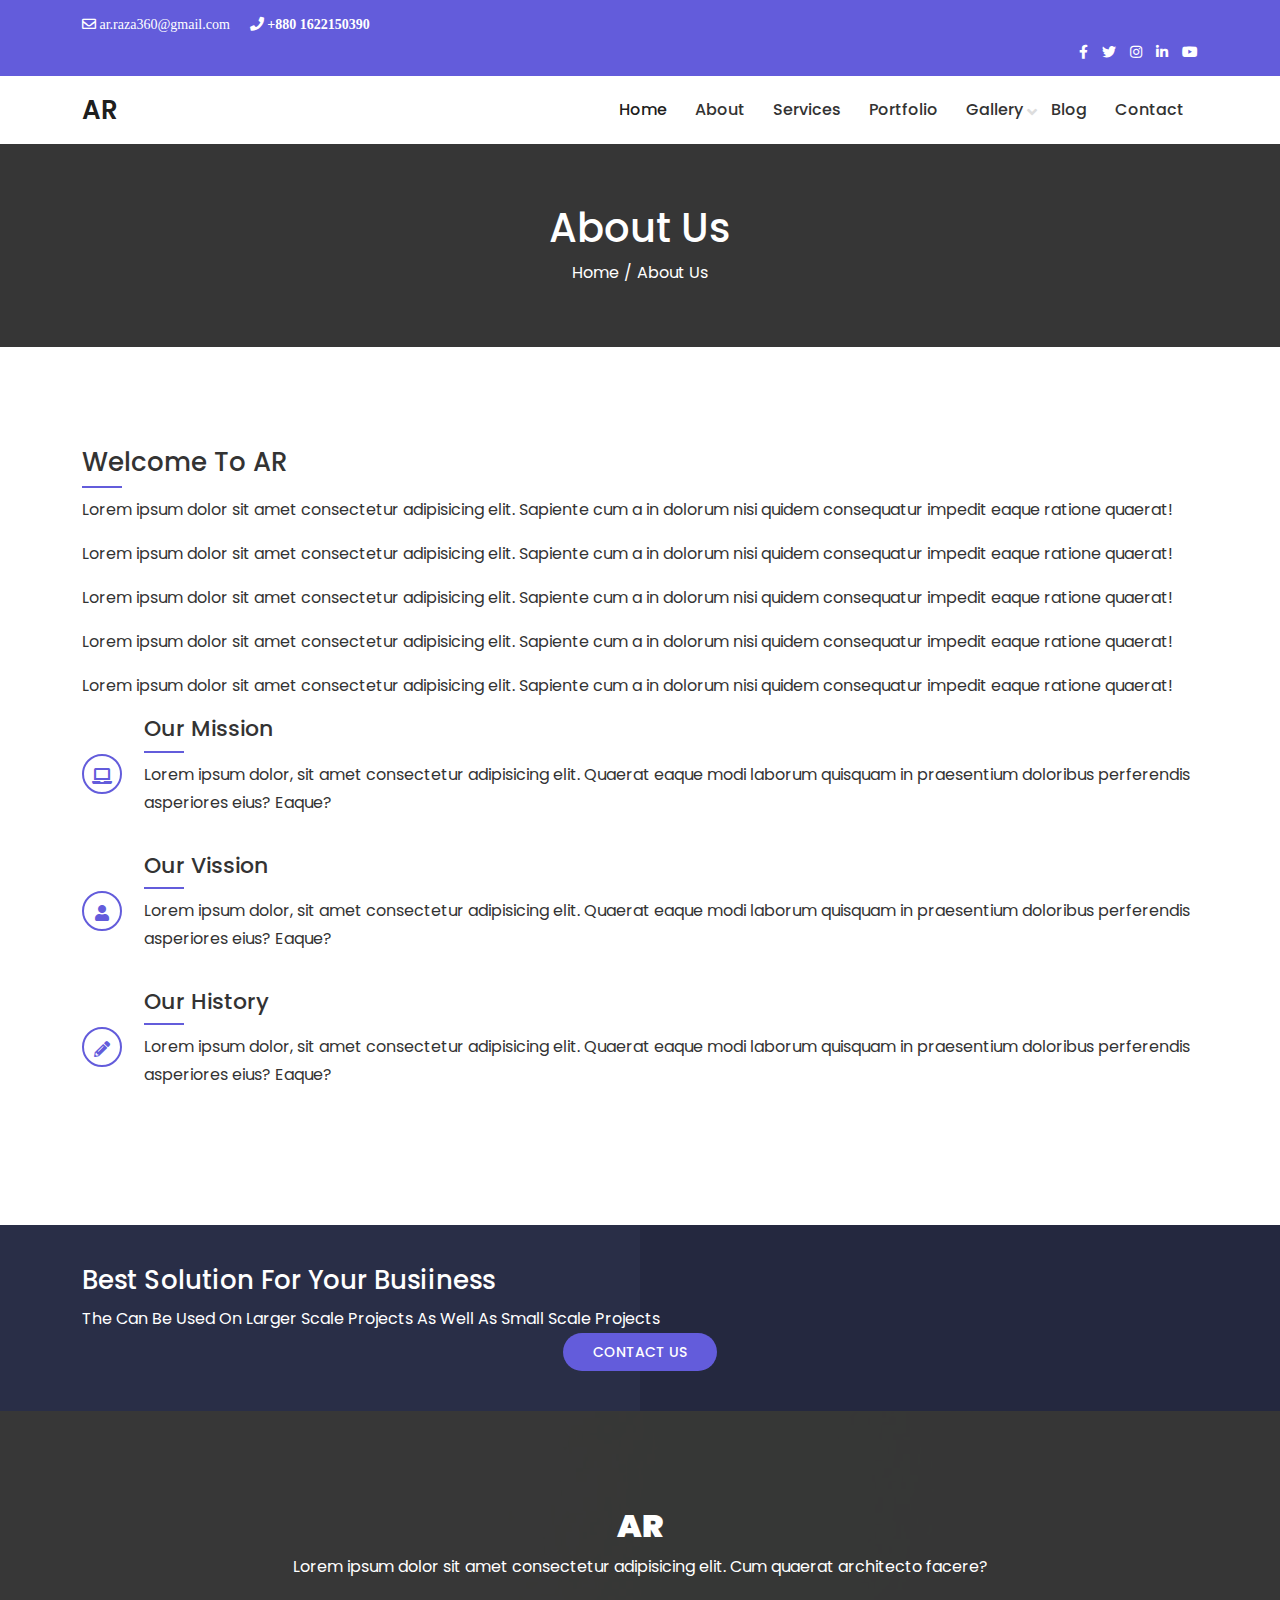
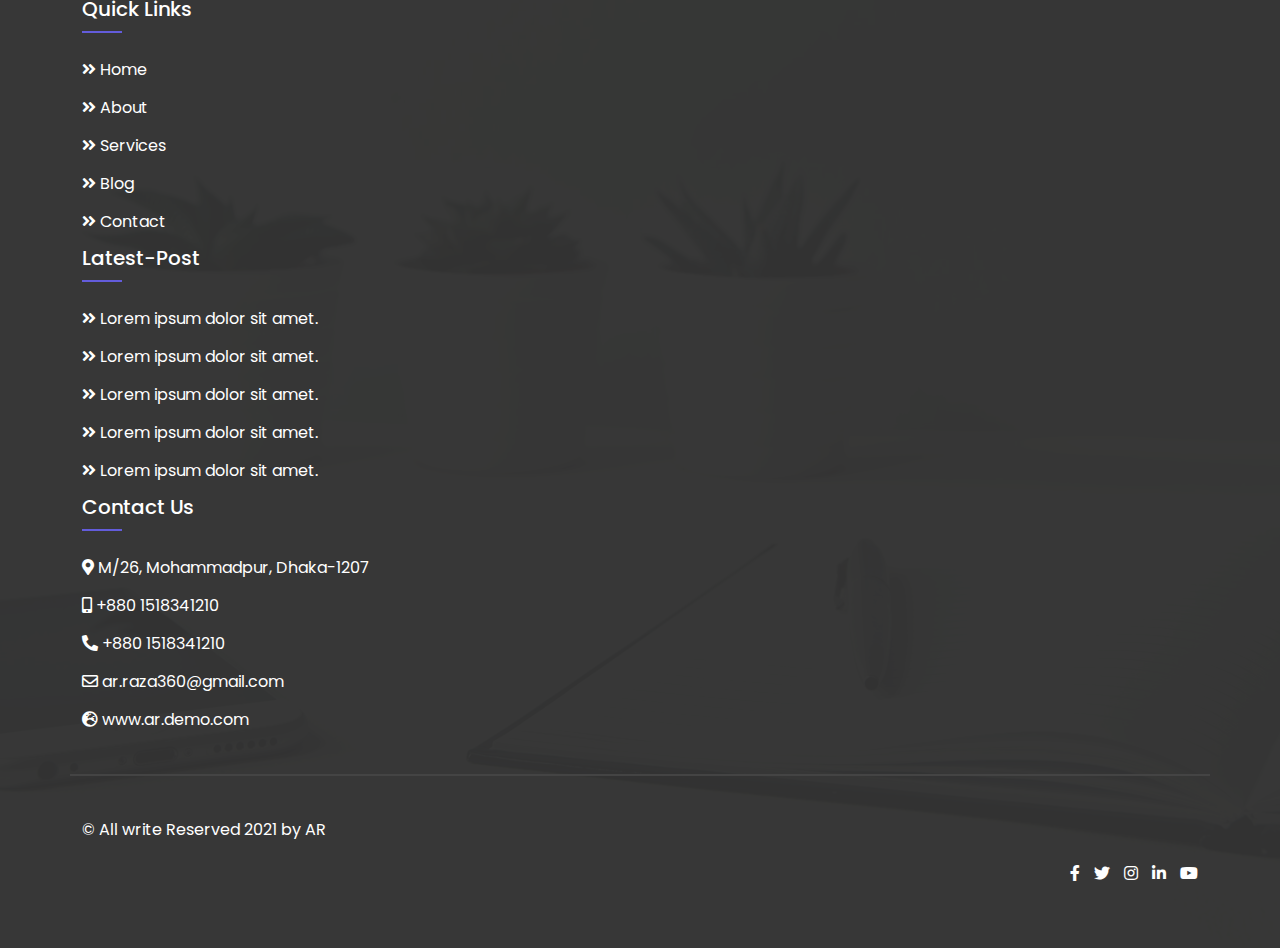
<file: about.html>
<!DOCTYPE html>
<html lang="en">
<head>
    <meta charset="UTF-8">
    <meta http-equiv="X-UA-Compatible" content="IE=edge">
    <meta name="viewport" content="width=device-width, initial-scale=1.0">
    <!-----Title----->
    <title>about  |Multipurpose Business Website </title>
    <!-----bootstrap-css----->
    <link rel="stylesheet" href="assets/css/bootstrap.min.css">
    <!-----owl curosel main-css----->
    <link rel="stylesheet" href="assets/css/owl.carousel.min.css">
    <!-----corusel defolt-css----->
    <link rel="stylesheet" href="assets/css/owl.theme.default.css">
    <!-----fontawesome-css----->
    <link rel="stylesheet" href="assets/css/font-awesome.min.css">
    <!-----main-css----->
    <link rel="stylesheet" href="assets/css/style.css">
</head>
<body>
    <!-----Top Area start here----->
    <section class="top-area">
        <div class="container">
            <div class="row">
                <div class="col-xxl-6">
                    <div class="top-left">
                        <a href="mailto:ar.raza360@gmail.com"><i class="far fa-envelope"> ar.raza360@gmail.com</i></a>
                        <a href="tel:+880 1622150390"><i class="fas fa-phone"> +880 1622150390</i></a>
                    </div>
                </div>
                <div class="col-xxl-6">
                    <div class="top-social">
                        <a href=""><i class="fab fa-facebook-f"></i></a>
                        <a href=""><i class="fab fa-twitter"></i></a>
                        <a href=""><i class="fab fa-instagram"></i></a>
                        <a href=""><i class="fab fa-linkedin-in"></i></a>
                        <a href=""><i class="fab fa-youtube"></i></a>
                    </div>
                </div>
            </div>
        </div>
    </section>
    <!-----top area end here------->

    <!-----header area start here------->
    <section class="header-area">
        <div class="container headerarea">
            <div class="row">
                <div class="col-xxl-12">
                    <nav class="navbar navbar-expand-lg navbar-light">
                          <a class="navbar-brand" href="index.html">AR</a>
                          <button class="navbar-toggler" type="button" data-bs-toggle="collapse" data-bs-target="#navbarNavAltMarkup" aria-controls="navbarNavAltMarkup" aria-expanded="false" aria-label="Toggle navigation">
                            <span class="navbar-toggler-icon"></span>
                          </button>
                          <div class="collapse navbar-collapse justify-content-end" id="navbarNavAltMarkup">
                            <div class="navbar-nav">
                                <ul>
                                    <li><a class="nav-link active" aria-current="page" href="index.html">Home</a></li>
                                    <li> <a class="nav-link" href="about.html">About</a></li>
                                    <li> <a class="nav-link" href="services.html">Services</a></li>
                                    <li><a class="nav-link" href="portfolio.html">Portfolio</a></li>
                                    <li class="caret"> <a class="nav-link" href="#">Gallery</a>
                                        <ul>
                                            <li><a href="gallary.html">gallery-1</a></li>
                                            <li><a href="gallary.html">gallery-2</a></li>
                                            <li><a href="gallary.html">gallery-3</a></li>
                                            <li><a href="gallary.html">gallery-5</a></li>
                                            <li><a href="gallary.html">gallery-6</a></li>
                                        </ul>
                                    </li>
                                    <li><a class="nav-link" href="#">Blog</a></li>
                                    <li><a class="nav-link" href="contact.html">Contact</a></li>
                                </ul> 
                            </div>
                          </div>
                      </nav>
                </div>
            </div>
        </div>
    </section>
    <!-----header area end here------->
    <!-----common area banner start heare----->
    <section class="banner-area">
        <div class="container">
            <div class="row">
                <div class="col-xxl-12 text-center">
                    <h4>about us</h4>
                    <ul>
                        <li><a href="index.html">home</a></li> /
                        <li>about us</li>
                    </ul>
                </div>
            </div>
        </div>
    </section>
    <!-----common area banner end heare----->

    <!-----about area start here------->
    <section class="about-area pt-100 pb-100" id="about">
        <div class="container">
            <div class="row">
                <div class="col-xxl-7">
                    <div class="about-content">
                        <h4>welcome to AR</h4>
                        <p>Lorem ipsum dolor sit amet consectetur adipisicing elit. Sapiente cum a in dolorum nisi quidem consequatur impedit eaque ratione quaerat!</p>
                        <p>Lorem ipsum dolor sit amet consectetur adipisicing elit. Sapiente cum a in dolorum nisi quidem consequatur impedit eaque ratione quaerat!</p>
                        <p>Lorem ipsum dolor sit amet consectetur adipisicing elit. Sapiente cum a in dolorum nisi quidem consequatur impedit eaque ratione quaerat!</p>
                        <p>Lorem ipsum dolor sit amet consectetur adipisicing elit. Sapiente cum a in dolorum nisi quidem consequatur impedit eaque ratione quaerat!</p>
                        <p>Lorem ipsum dolor sit amet consectetur adipisicing elit. Sapiente cum a in dolorum nisi quidem consequatur impedit eaque ratione quaerat!</p>
                    </div>
                </div>
            
                <div class="col-xxl-5">
                    <div class="single-about">
                        <div class="icon">
                            <i class="fas fa-laptop"></i>
                        </div>
                        <div>
                            <h4>our mission </h4>
                            <p>Lorem ipsum dolor, sit amet consectetur adipisicing elit. Quaerat eaque modi laborum quisquam in praesentium doloribus perferendis asperiores eius? Eaque?</p>
                        </div>
                    </div>
                    <div class="single-about">
                        <div class="icon">
                            <i class="fas fa-user"></i>
                        </div>
                            <div>
                                <h4>our vission </h4>
                                <p>Lorem ipsum dolor, sit amet consectetur adipisicing elit. Quaerat eaque modi laborum quisquam in praesentium doloribus perferendis asperiores eius? Eaque?</p>
                            </div>
                    </div>
                    <div class="single-about">
                        <div class="icon">
                            <i class="fas fa-pencil-alt"></i>
                        </div>
                            <div>
                                <h4>our history </h4>
                                <p>Lorem ipsum dolor, sit amet consectetur adipisicing elit. Quaerat eaque modi laborum quisquam in praesentium doloribus perferendis asperiores eius? Eaque?</p>
                            </div>
                    </div>
                </div>
            </div>
            </div>
    </section>
    <!-----about area end here------->

    <!-----contact area start here------->
    <section class="cta-area">
        <div class="container">
            <div class="row align-items-center">
                <div class="col-xxl-6">
                    <h4>best solution for your busiiness</h4>
                    <p>the can be used on larger scale projects as well as small scale projects</p>
                </div>
                <div class="col-xxl-6 text-center">
                    <a href="#" class="box-btn">contact us <i class="fas fa-angle-double-right"></i></a>
                </div>
            </div>
        </div>
    </section>
    <!-----contact area end here------->

    <!-----contact area end here------->
    <footer class="footer-area bg" style="background-image: url('assets/images/bg-img/bg-footer.jpg');">
        <div class="container">
            <div class="row">
                <div class="col-xxl-3">
                    <div class="single-footer">
                        <h2>AR</h2>
                        <p>Lorem ipsum dolor sit amet consectetur adipisicing elit. Cum quaerat architecto facere?</p>
                    </div>
                </div>
                <div class="col-xxl-2">
                    <div class="single-footer">
                        <h4>quick links</h4>
                        <ul>
                            <li><a href=""><i class="fas fa-angle-double-right"></i> Home</a></li>
                            <li><a href=""><i class="fas fa-angle-double-right"></i> About</a></li>
                            <li><a href=""><i class="fas fa-angle-double-right"></i> Services</a></li>
                            <li><a href=""><i class="fas fa-angle-double-right"></i> Blog</a></li>
                            <li><a href=""><i class="fas fa-angle-double-right"></i> Contact</a></li>
                        </ul>
                    </div>
                </div>
                <div class="col-xxl-4">
                    <div class="single-footer">
                        <h4>latest-post</h4>
                        <ul>
                            <li><a href=""><i class="fas fa-angle-double-right"></i> Lorem ipsum dolor sit amet.</a></li>
                            <li><a href=""><i class="fas fa-angle-double-right"></i> Lorem ipsum dolor sit amet.</a></li>
                            <li><a href=""><i class="fas fa-angle-double-right"></i> Lorem ipsum dolor sit amet.</a></li>
                            <li><a href=""><i class="fas fa-angle-double-right"></i> Lorem ipsum dolor sit amet.</a></li>
                            <li><a href=""><i class="fas fa-angle-double-right"></i> Lorem ipsum dolor sit amet.</a></li>
                        </ul>
                    </div>
                </div>
                <div class="col-xxl-3">
                    <div class="single-footer">
                        <h4>contact us</h4>
                        <ul>
                            <li><i class="fas fa-map-marker-alt"></i> M/26, Mohammadpur, Dhaka-1207</li>
                            <li><i class="fas fa-mobile-alt"></i> +880 1518341210</li>
                            <li><i class="fas fa-phone-alt"></i> +880 1518341210</li>
                            <li><i class="far fa-envelope"></i> ar.raza360@gmail.com</li>
                            <li><i class="fas fa-globe-europe"></i> www.ar.demo.com</li>
                        </ul>
                    </div>
                </div>
            </div>
            <div class="row footer-bottom">
                <div class="col-xxl-6">
                    <div class="copy-right">
                        <p>&copy; All write Reserved 2021 by AR</p>
                    </div>
                </div>
                <div class="col-xxl-6 text-end">
                    <div class="footer-social">
                        <a href=""><i class="fab fa-facebook-f"></i></a>
                        <a href=""><i class="fab fa-twitter"></i></a>
                        <a href=""><i class="fab fa-instagram"></i></a>
                        <a href=""><i class="fab fa-linkedin-in"></i></a>
                        <a href=""><i class="fab fa-youtube"></i></a>
                    </div>
                </div>
            </div>
        </div>
    </footer>
    <!-----contact area end here------->

    <!-----jquery-js----->
    <script src="assets/js/jquery.min.js"></script>
    <!-----bootstrap-js----->
    <script src="assets/js/bootstrap.min.js"></script>
    <!-----popper-js----->
    <script src="assets/js/popper.min.js"></script>
    <!-----Owl corusel-js----->
    <script src="assets/js/owl.carousel.min.js"></script>
    <!-----waypoint-js----->
    
    <!-----counter-js----->
    
    <!-----main-js----->
    <script src="assets/js/main.js"></script>

</body>
</html>
</file>
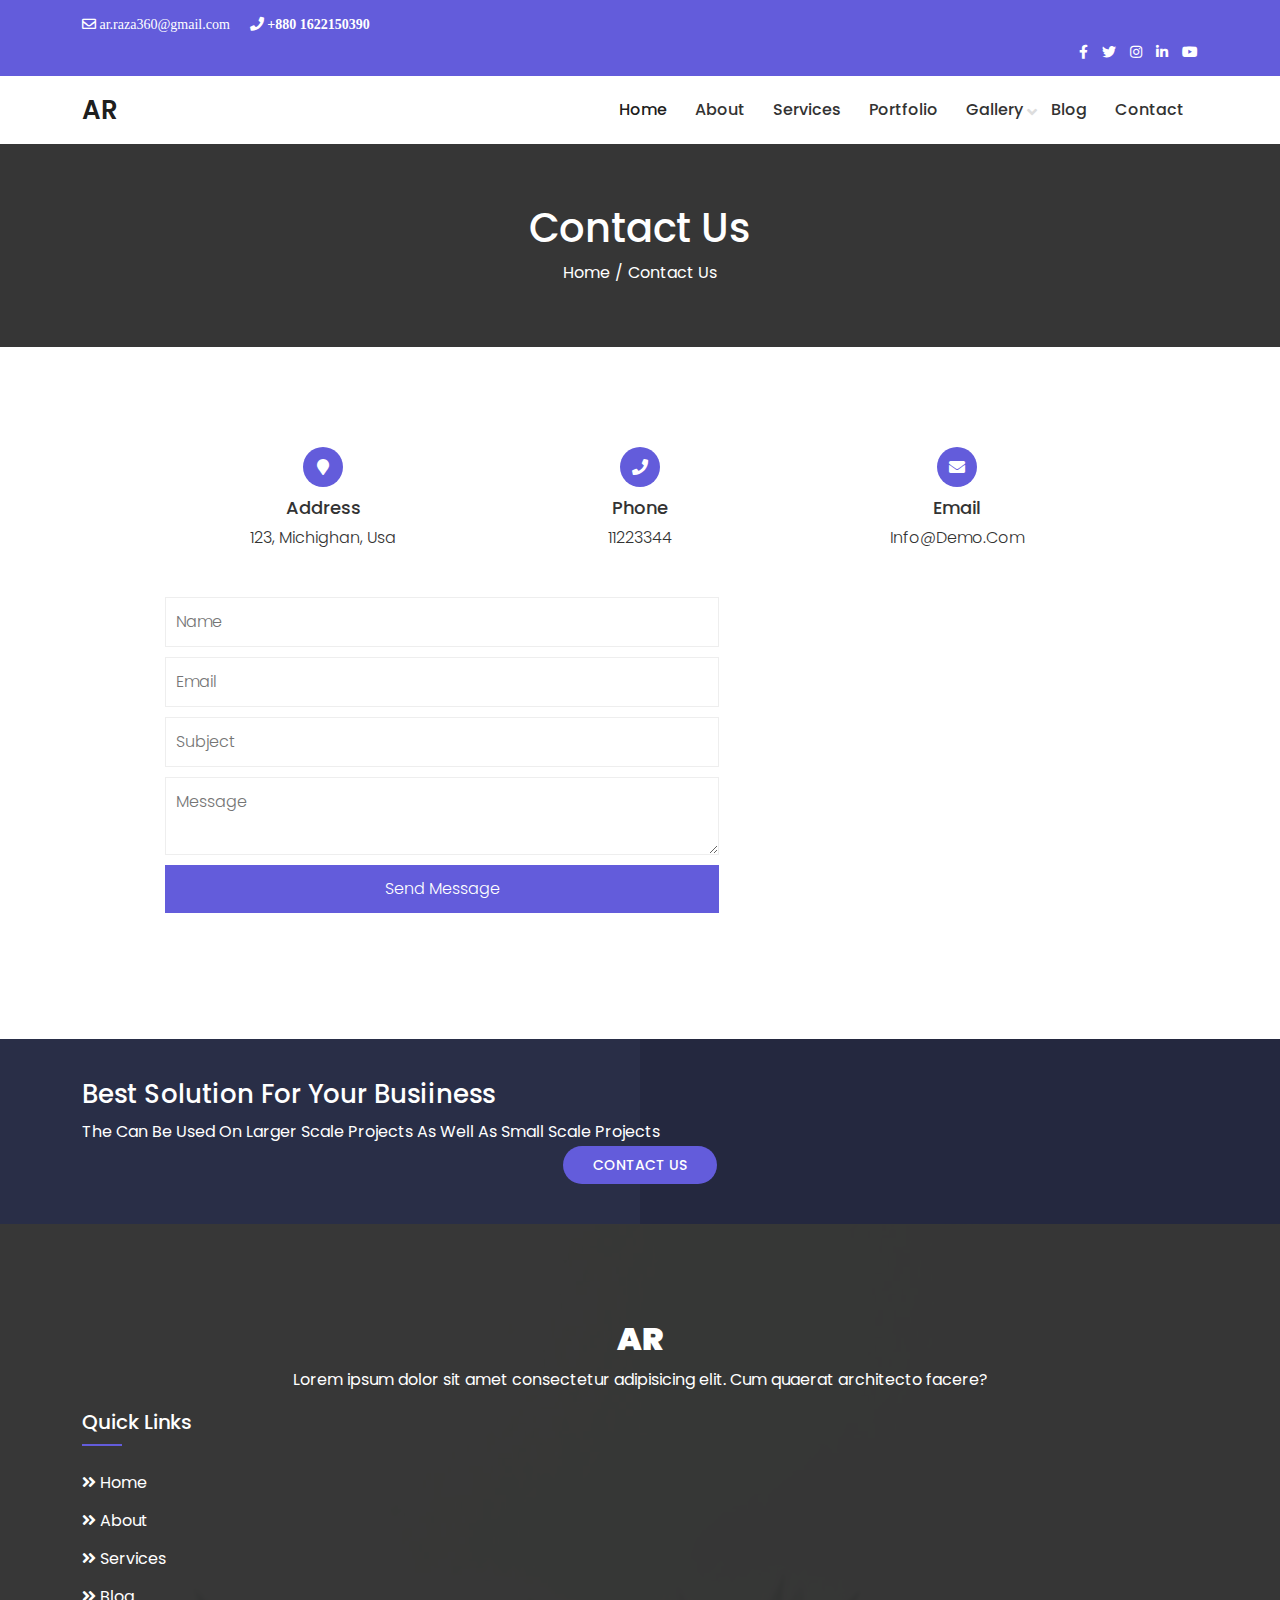
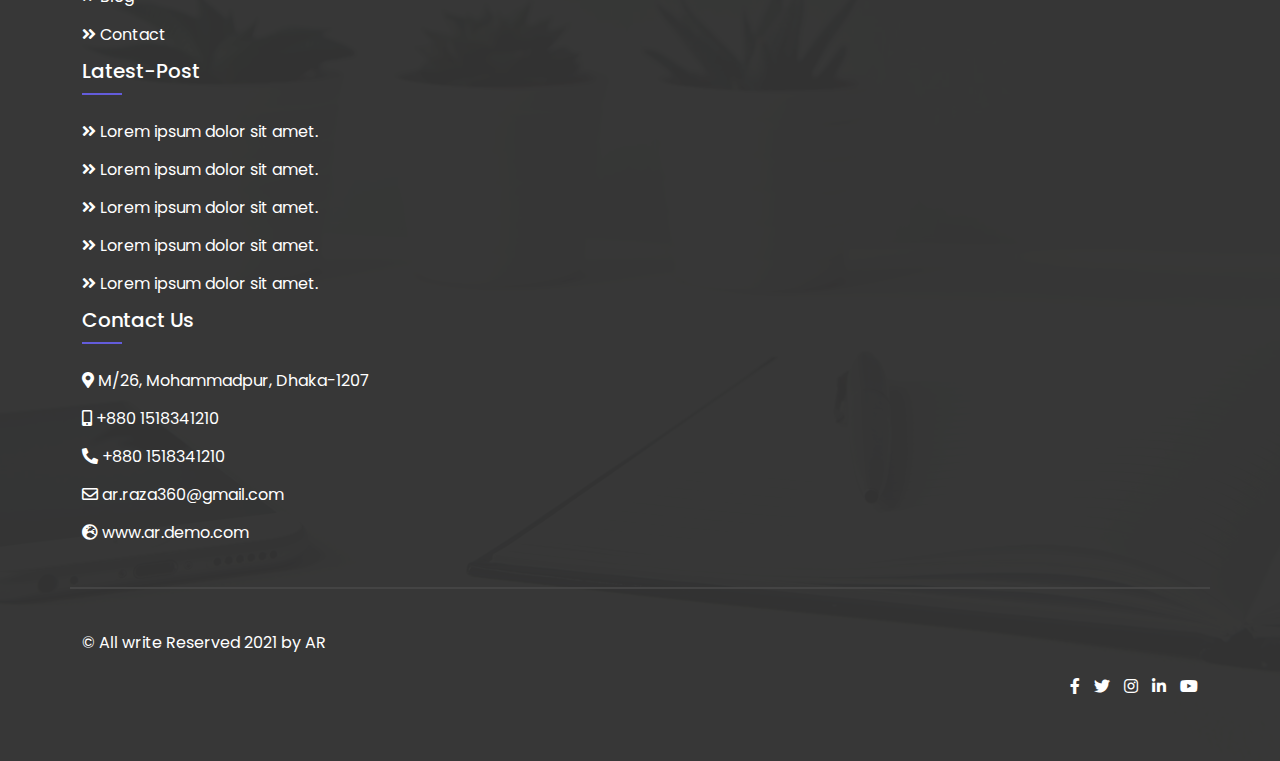
<file: contact.html>
<!DOCTYPE html>
<html lang="en">
<head>
    <meta charset="UTF-8">
    <meta http-equiv="X-UA-Compatible" content="IE=edge">
    <meta name="viewport" content="width=device-width, initial-scale=1.0">
    <!-----Title----->
    <title>about  |Multipurpose Business Website </title>
    <!-----bootstrap-css----->
    <link rel="stylesheet" href="assets/css/bootstrap.min.css">
    <!-----owl curosel main-css----->
    <link rel="stylesheet" href="assets/css/owl.carousel.min.css">
    <!-----corusel defolt-css----->
    <link rel="stylesheet" href="assets/css/owl.theme.default.css">
    <!-----fontawesome-css----->
    <link rel="stylesheet" href="assets/css/font-awesome.min.css">
    <!-----main-css----->
    <link rel="stylesheet" href="assets/css/style.css">
</head>
<body>
    <!-----Top Area start here----->
    <section class="top-area">
        <div class="container">
            <div class="row">
                <div class="col-xxl-6">
                    <div class="top-left">
                        <a href="mailto:ar.raza360@gmail.com"><i class="far fa-envelope"> ar.raza360@gmail.com</i></a>
                        <a href="tel:+880 1622150390"><i class="fas fa-phone"> +880 1622150390</i></a>
                    </div>
                </div>
                <div class="col-xxl-6">
                    <div class="top-social">
                        <a href=""><i class="fab fa-facebook-f"></i></a>
                        <a href=""><i class="fab fa-twitter"></i></a>
                        <a href=""><i class="fab fa-instagram"></i></a>
                        <a href=""><i class="fab fa-linkedin-in"></i></a>
                        <a href=""><i class="fab fa-youtube"></i></a>
                    </div>
                </div>
            </div>
        </div>
    </section>
    <!-----top area end here------->

    <!-----header area start here------->
    <section class="header-area">
        <div class="container headerarea">
            <div class="row">
                <div class="col-xxl-12">
                    <nav class="navbar navbar-expand-lg navbar-light">
                          <a class="navbar-brand" href="index.html">AR</a>
                          <button class="navbar-toggler" type="button" data-bs-toggle="collapse" data-bs-target="#navbarNavAltMarkup" aria-controls="navbarNavAltMarkup" aria-expanded="false" aria-label="Toggle navigation">
                            <span class="navbar-toggler-icon"></span>
                          </button>
                          <div class="collapse navbar-collapse justify-content-end" id="navbarNavAltMarkup">
                            <div class="navbar-nav">
                                <ul>
                                    <li><a class="nav-link active" aria-current="page" href="index.html">Home</a></li>
                                    <li> <a class="nav-link" href="about.html">About</a></li>
                                    <li> <a class="nav-link" href="services.html">Services</a></li>
                                    <li><a class="nav-link" href="portfolio.html">Portfolio</a></li>
                                    <li class="caret"> <a class="nav-link" href="#">Gallery</a>
                                        <ul>
                                            <li><a href="gallary.html">gallery-1</a></li>
                                            <li><a href="gallary.html">gallery-2</a></li>
                                            <li><a href="gallary.html">gallery-3</a></li>
                                            <li><a href="gallary.html">gallery-5</a></li>
                                            <li><a href="gallary.html">gallery-6</a></li>
                                        </ul>
                                    </li>
                                    <li><a class="nav-link" href="#">Blog</a></li>
                                    <li><a class="nav-link" href="#">Contact</a></li>
                                </ul> 
                            </div>
                          </div>
                      </nav>
                </div>
            </div>
        </div>
    </section>
    <!-----header area end here------->
    <!-----common area banner start heare----->
    <section class="banner-area">
        <div class="container">
            <div class="row">
                <div class="col-xxl-12 text-center">
                    <h4>contact us</h4>
                    <ul>
                        <li><a href="index.html">home</a></li> /
                        <li>contact us</li>
                    </ul>
                </div>
            </div>
        </div>
    </section>
    <!-----common area banner end heare----->

    <!-----contact  area start here------->
      
    <section class="contact-area pb-100 pt-100" id="contact">
         <div class="container">
            <div class="row">
               <div class="col-md-10 mx-auto">
                  <div class="row text-center">
                     <div class="col-md-4">
                        <div class="contact-address">
                           <i class="fa fa-map-marker"></i>
                           <h4>address <span>123, michighan, usa</span></h4>
                        </div>
                     </div>
                     <div class="col-md-4">
                        <div class="contact-address">
                           <i class="fa fa-phone"></i>
                           <h4>phone <span>11223344</span></h4>
                        </div>
                     </div>
                     <div class="col-md-4">
                        <div class="contact-address">
                           <i class="fa fa-envelope"></i>
                           <h4>email <span>info@demo.com</span></h4>
                        </div>
                     </div>
                  </div>
                  <div class="row">
                     <div class="col-md-7">
                        <div class="contact-form">
                           <form action="#">
                              <div class="row">
                                 <input type="text" placeholder="name"/>
                                 <input type="text" placeholder="email"/>
                                 <input type="text" placeholder="subject"/>
                                 <textarea placeholder="message"></textarea>
                                 <input type="submit" value="send message"/>
                              </div>
                           </form>
                        </div>
                     </div>
                     <div class="col-md-5">
                        <div class="google-map">
                           <iframe src="https://www.google.com/maps/embed?pb=!1m18!1m12!1m3!1d5785846.583418618!2d-90.75907970166762!3d44.9208869696666!2m3!1f0!2f0!3f0!3m2!1i1024!2i768!4f13.1!3m3!1m2!1s0x4d4caa3dc7ca0411%3A0x97dd48597a62c9b3!2sMichigan%2C+USA!5e0!3m2!1sen!2sbd!4v1540614431885"></iframe>
                        </div>
                     </div>
                  </div>
               </div>
            </div>
         </div>
      </section>
    <!-----contact area end here------->

    <!-----contact area start here------->
    <section class="cta-area">
        <div class="container">
            <div class="row align-items-center">
                <div class="col-xxl-6">
                    <h4>best solution for your busiiness</h4>
                    <p>the can be used on larger scale projects as well as small scale projects</p>
                </div>
                <div class="col-xxl-6 text-center">
                    <a href="#" class="box-btn">contact us <i class="fas fa-angle-double-right"></i></a>
                </div>
            </div>
        </div>
    </section>
    <!-----contact area end here------->

    <!-----contact area end here------->
    <footer class="footer-area bg" style="background-image: url('assets/images/bg-img/bg-footer.jpg');">
        <div class="container">
            <div class="row">
                <div class="col-xxl-3">
                    <div class="single-footer">
                        <h2>AR</h2>
                        <p>Lorem ipsum dolor sit amet consectetur adipisicing elit. Cum quaerat architecto facere?</p>
                    </div>
                </div>
                <div class="col-xxl-2">
                    <div class="single-footer">
                        <h4>quick links</h4>
                        <ul>
                            <li><a href=""><i class="fas fa-angle-double-right"></i> Home</a></li>
                            <li><a href=""><i class="fas fa-angle-double-right"></i> About</a></li>
                            <li><a href=""><i class="fas fa-angle-double-right"></i> Services</a></li>
                            <li><a href=""><i class="fas fa-angle-double-right"></i> Blog</a></li>
                            <li><a href=""><i class="fas fa-angle-double-right"></i> Contact</a></li>
                        </ul>
                    </div>
                </div>
                <div class="col-xxl-4">
                    <div class="single-footer">
                        <h4>latest-post</h4>
                        <ul>
                            <li><a href=""><i class="fas fa-angle-double-right"></i> Lorem ipsum dolor sit amet.</a></li>
                            <li><a href=""><i class="fas fa-angle-double-right"></i> Lorem ipsum dolor sit amet.</a></li>
                            <li><a href=""><i class="fas fa-angle-double-right"></i> Lorem ipsum dolor sit amet.</a></li>
                            <li><a href=""><i class="fas fa-angle-double-right"></i> Lorem ipsum dolor sit amet.</a></li>
                            <li><a href=""><i class="fas fa-angle-double-right"></i> Lorem ipsum dolor sit amet.</a></li>
                        </ul>
                    </div>
                </div>
                <div class="col-xxl-3">
                    <div class="single-footer">
                        <h4>contact us</h4>
                        <ul>
                            <li><i class="fas fa-map-marker-alt"></i> M/26, Mohammadpur, Dhaka-1207</li>
                            <li><i class="fas fa-mobile-alt"></i> +880 1518341210</li>
                            <li><i class="fas fa-phone-alt"></i> +880 1518341210</li>
                            <li><i class="far fa-envelope"></i> ar.raza360@gmail.com</li>
                            <li><i class="fas fa-globe-europe"></i> www.ar.demo.com</li>
                        </ul>
                    </div>
                </div>
            </div>
            <div class="row footer-bottom">
                <div class="col-xxl-6">
                    <div class="copy-right">
                        <p>&copy; All write Reserved 2021 by AR</p>
                    </div>
                </div>
                <div class="col-xxl-6 text-end">
                    <div class="footer-social">
                        <a href=""><i class="fab fa-facebook-f"></i></a>
                        <a href=""><i class="fab fa-twitter"></i></a>
                        <a href=""><i class="fab fa-instagram"></i></a>
                        <a href=""><i class="fab fa-linkedin-in"></i></a>
                        <a href=""><i class="fab fa-youtube"></i></a>
                    </div>
                </div>
            </div>
        </div>
    </footer>
    <!-----contact area end here------->

    <!-----jquery-js----->
    <script src="assets/js/jquery.min.js"></script>
    <!-----bootstrap-js----->
    <script src="assets/js/bootstrap.min.js"></script>
    <!-----popper-js----->
    <script src="assets/js/popper.min.js"></script>
    <!-----Owl corusel-js----->
    <script src="assets/js/owl.carousel.min.js"></script>
    <!-----waypoint-js----->
    
    <!-----counter-js----->
    
    <!-----main-js----->
    <script src="assets/js/main.js"></script>

</body>
</html>
</file>
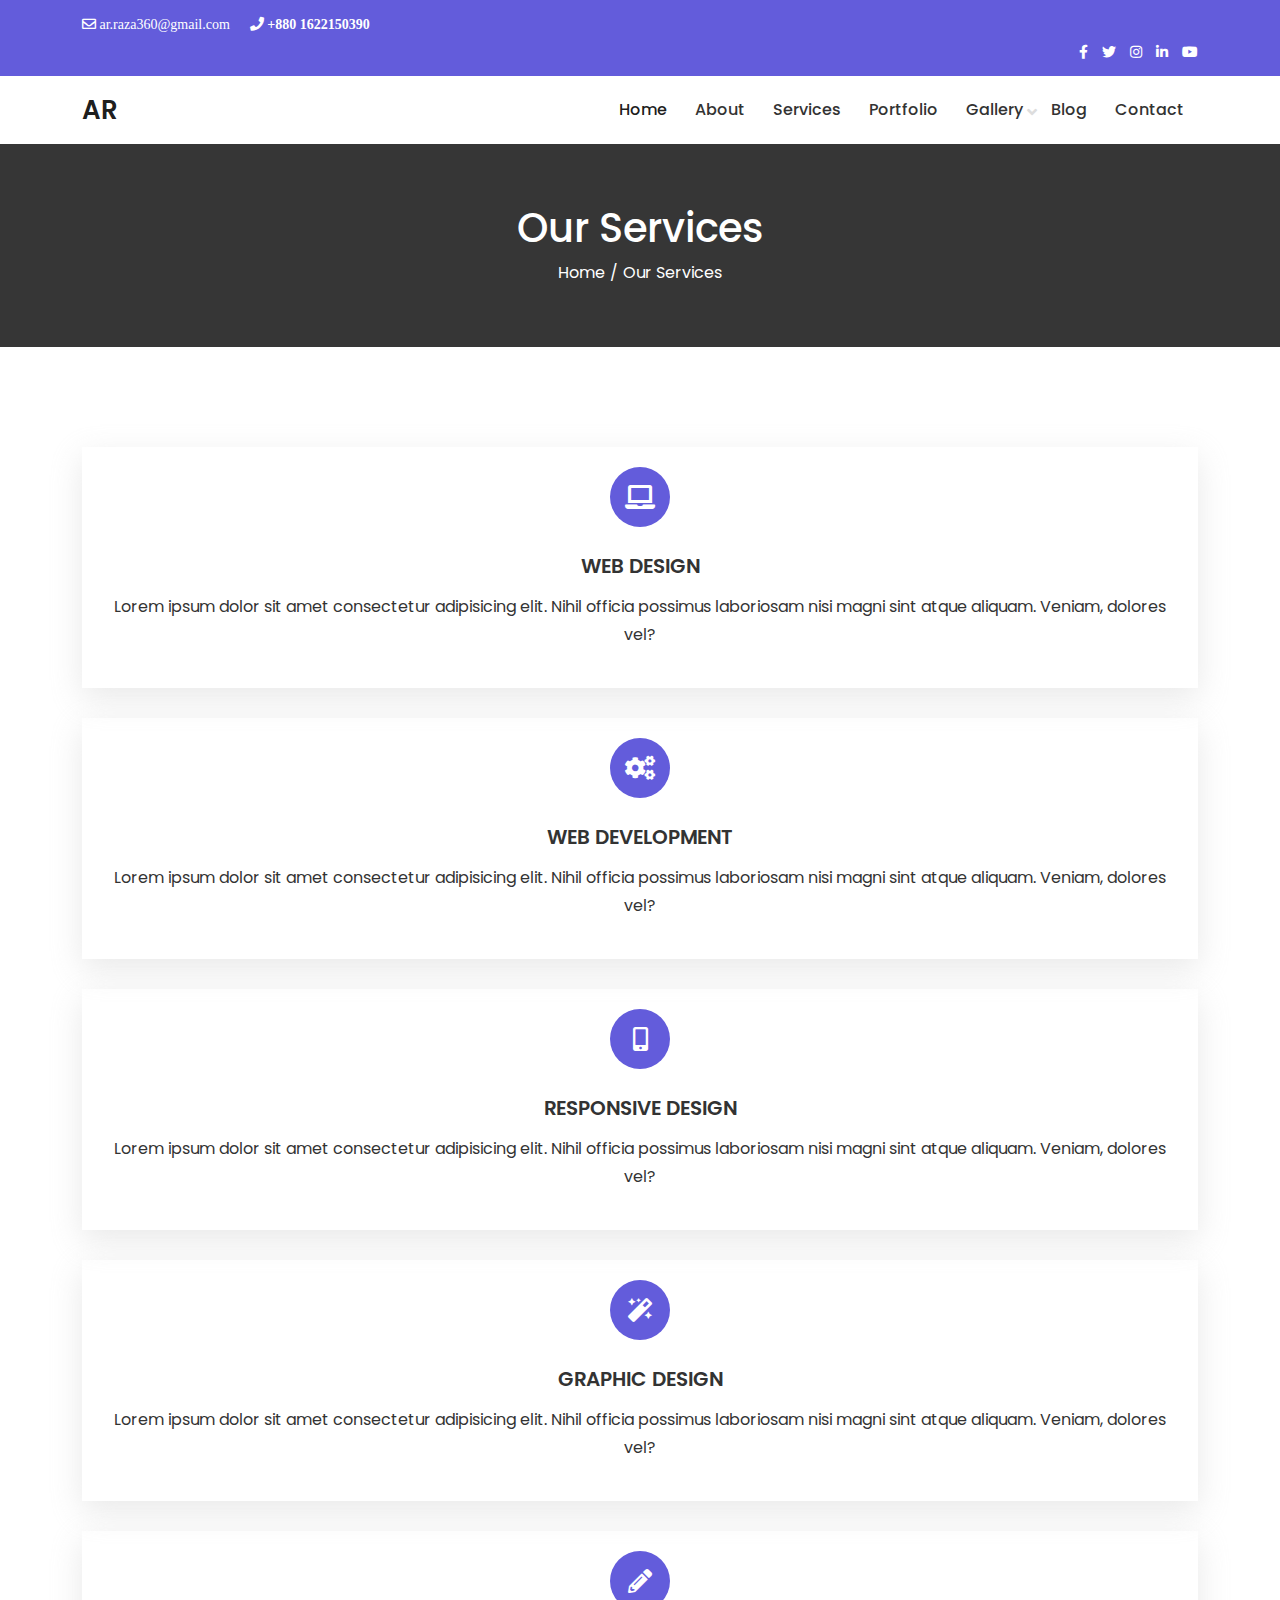
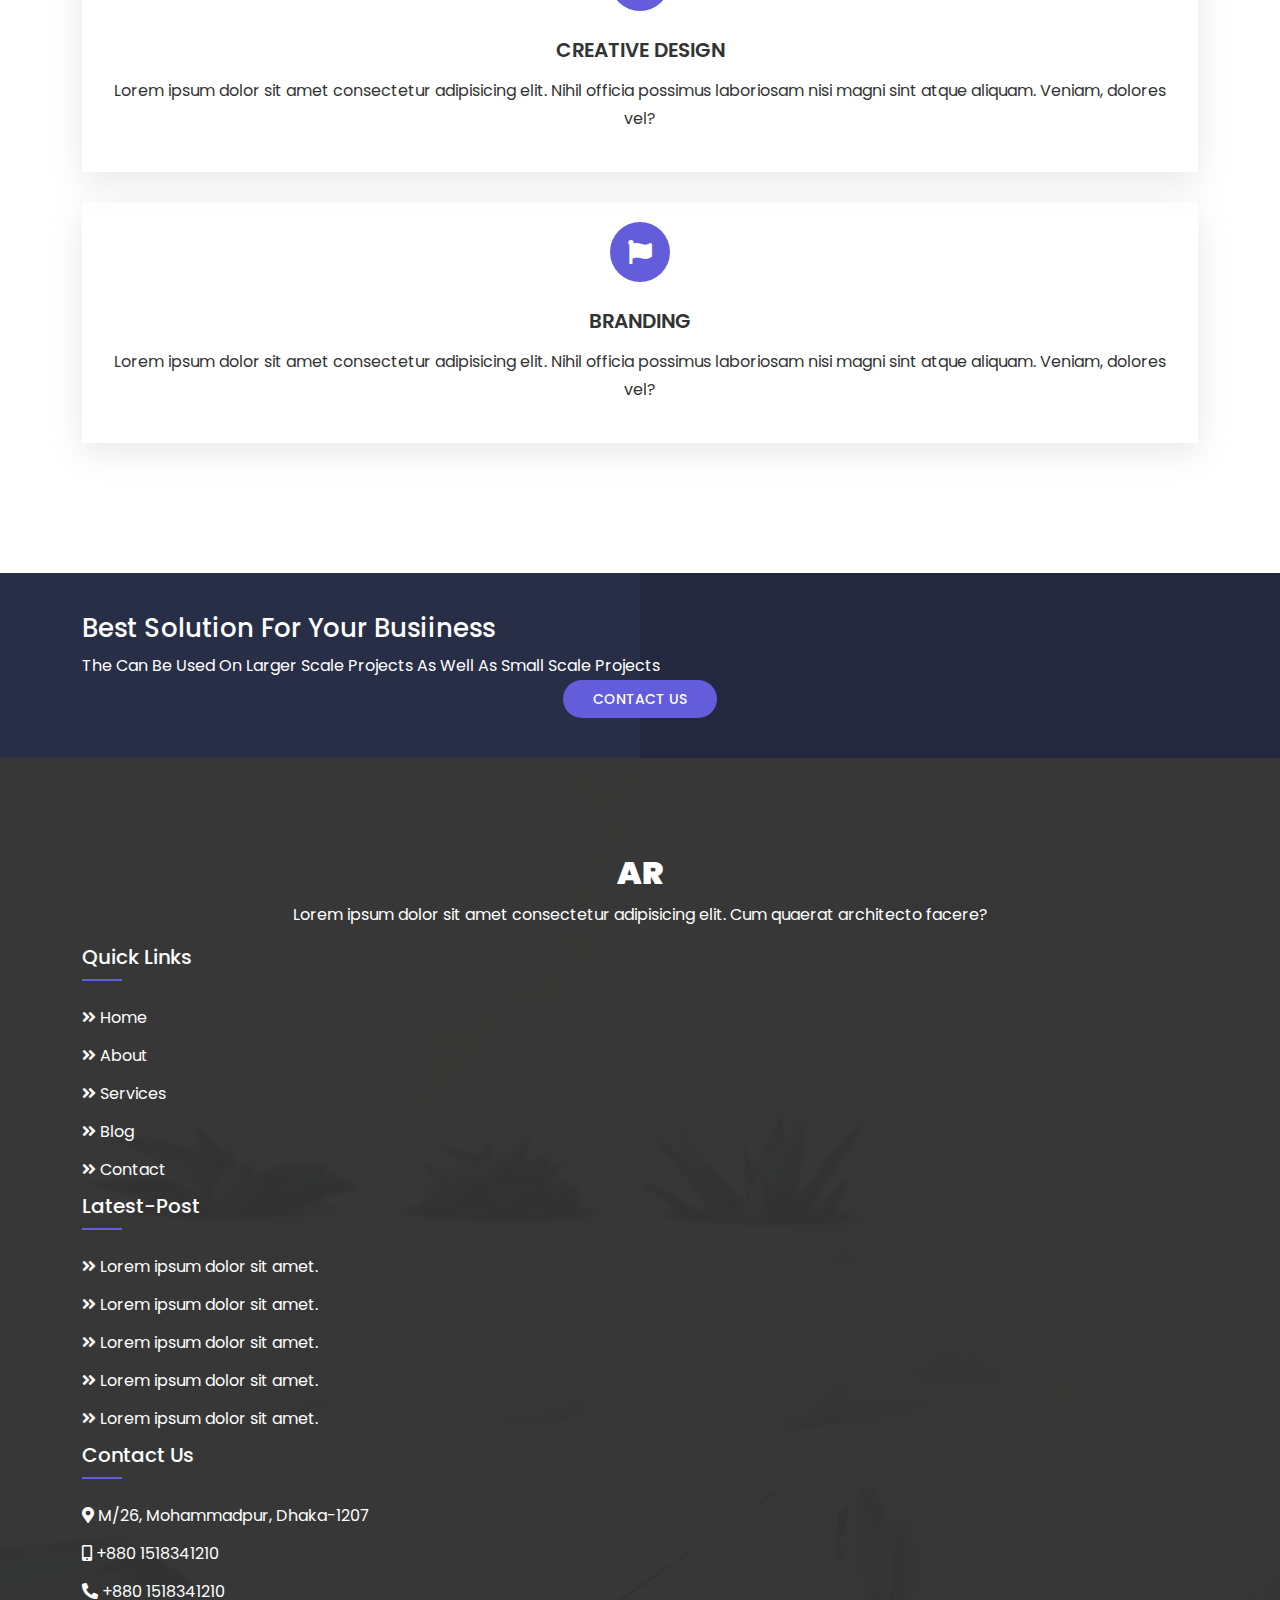
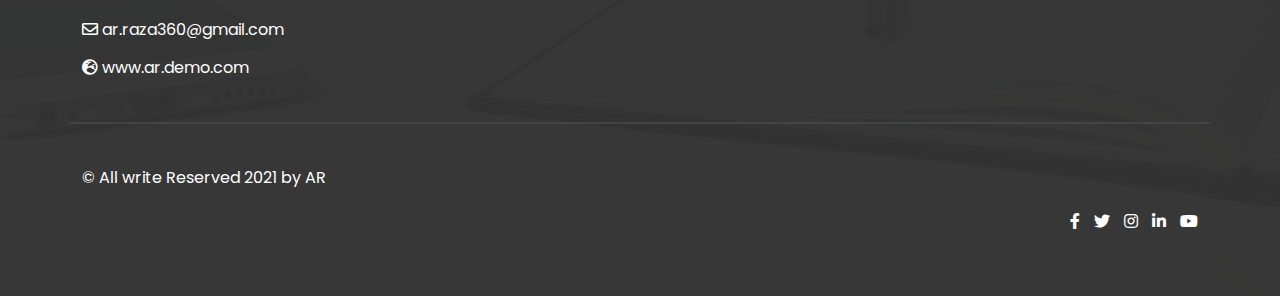
<file: services.html>
<!DOCTYPE html>
<html lang="en">
<head>
    <meta charset="UTF-8">
    <meta http-equiv="X-UA-Compatible" content="IE=edge">
    <meta name="viewport" content="width=device-width, initial-scale=1.0">
    <!-----Title----->
    <title>services |Multipurpose Business Website </title>
    <!-----bootstrap-css----->
    <link rel="stylesheet" href="assets/css/bootstrap.min.css">
    <!-----owl curosel main-css----->
    <link rel="stylesheet" href="assets/css/owl.carousel.min.css">
    <!-----corusel defolt-css----->
    <link rel="stylesheet" href="assets/css/owl.theme.default.css">
    <!-----fontawesome-css----->
    <link rel="stylesheet" href="assets/css/font-awesome.min.css">
    <!-----main-css----->
    <link rel="stylesheet" href="assets/css/style.css">
</head>
<body>
    <!-----Top Area start here----->
    <section class="top-area">
        <div class="container">
            <div class="row">
                <div class="col-xxl-6">
                    <div class="top-left">
                        <a href="mailto:ar.raza360@gmail.com"><i class="far fa-envelope"> ar.raza360@gmail.com</i></a>
                        <a href="tel:+880 1622150390"><i class="fas fa-phone"> +880 1622150390</i></a>
                    </div>
                </div>
                <div class="col-xxl-6">
                    <div class="top-social">
                        <a href=""><i class="fab fa-facebook-f"></i></a>
                        <a href=""><i class="fab fa-twitter"></i></a>
                        <a href=""><i class="fab fa-instagram"></i></a>
                        <a href=""><i class="fab fa-linkedin-in"></i></a>
                        <a href=""><i class="fab fa-youtube"></i></a>
                    </div>
                </div>
            </div>
        </div>
    </section>
    <!-----top area end here------->

    <!-----header area start here------->
    <section class="header-area">
        <div class="container headerarea">
            <div class="row">
                <div class="col-xxl-12">
                    <nav class="navbar navbar-expand-lg navbar-light">
                          <a class="navbar-brand" href="index.html">AR</a>
                          <button class="navbar-toggler" type="button" data-bs-toggle="collapse" data-bs-target="#navbarNavAltMarkup" aria-controls="navbarNavAltMarkup" aria-expanded="false" aria-label="Toggle navigation">
                            <span class="navbar-toggler-icon"></span>
                          </button>
                          <div class="collapse navbar-collapse justify-content-end" id="navbarNavAltMarkup">
                            <div class="navbar-nav">
                                <ul>
                                    <li><a class="nav-link active" aria-current="page" href="index.html">Home</a></li>
                                    <li> <a class="nav-link" href="about.html">About</a></li>
                                    <li> <a class="nav-link" href="services.html">Services</a></li>
                                    <li><a class="nav-link" href="portfolio.html">Portfolio</a></li>
                                    <li class="caret"> <a class="nav-link" href="#">Gallery</a>
                                        <ul>
                                            <li><a href="gallary.html">gallery-1</a></li>
                                            <li><a href="gallary.html">gallery-2</a></li>
                                            <li><a href="gallary.html">gallery-3</a></li>
                                            <li><a href="gallary.html">gallery-5</a></li>
                                            <li><a href="gallary.html">gallery-6</a></li>
                                        </ul>
                                    </li>
                                    <li><a class="nav-link" href="#">Blog</a></li>
                                    <li><a class="nav-link" href="contact.html">Contact</a></li>
                                </ul> 
                            </div>
                          </div>
                      </nav>
                </div>
            </div>
        </div>
    </section>
    <!-----header area end here------->
    <!-----common area banner start heare----->
    <section class="banner-area">
        <div class="container">
            <div class="row">
                <div class="col-xxl-12 text-center">
                    <h4>our services</h4>
                    <ul>
                        <li><a href="index.html">home</a></li> /
                        <li>our services</li>
                    </ul>
                </div>
            </div>
        </div>
    </section>
    <!-----common area banner end heare----->

    <!-----services area start here------->
    <section class="services-area pb-100 pt-100" id="services">
        <div class="container">
            <div class="row">
                <div class="col-xxl-4">
                    <div class="single-service">
                        <i class="fas fa-laptop"></i>
                        <h4>web design</h4>
                        <p>Lorem ipsum dolor sit amet consectetur adipisicing elit. Nihil officia possimus laboriosam nisi magni sint atque aliquam. Veniam, dolores vel?</p>
                    </div>
                </div>
                <div class="col-xxl-4">
                    <div class="single-service">
                        <i class="fas fa-cogs"></i>
                        <h4>web development</h4>
                        <p>Lorem ipsum dolor sit amet consectetur adipisicing elit. Nihil officia possimus laboriosam nisi magni sint atque aliquam. Veniam, dolores vel?</p>
                    </div>
                </div>
                <div class="col-xxl-4">
                    <div class="single-service">
                        <i class="fas fa-mobile-alt"></i>
                        <h4>responsive design</h4>
                        <p>Lorem ipsum dolor sit amet consectetur adipisicing elit. Nihil officia possimus laboriosam nisi magni sint atque aliquam. Veniam, dolores vel?</p>
                    </div>
                </div>
                <div class="col-xxl-4">
                    <div class="single-service">
                        <i class="fas fa-magic"></i>
                        <h4>graphic design</h4>
                        <p>Lorem ipsum dolor sit amet consectetur adipisicing elit. Nihil officia possimus laboriosam nisi magni sint atque aliquam. Veniam, dolores vel?</p>
                    </div>
                </div>
                <div class="col-xxl-4">
                    <div class="single-service">
                        <i class="fas fa-pencil-alt"></i>
                        <h4>creative design</h4>
                        <p>Lorem ipsum dolor sit amet consectetur adipisicing elit. Nihil officia possimus laboriosam nisi magni sint atque aliquam. Veniam, dolores vel?</p>
                    </div>
                </div>
                <div class="col-xxl-4">
                    <div class="single-service">
                        <i class="fas fa-flag"></i>
                        <h4>branding</h4>
                        <p>Lorem ipsum dolor sit amet consectetur adipisicing elit. Nihil officia possimus laboriosam nisi magni sint atque aliquam. Veniam, dolores vel?</p>
                    </div>
                </div>
            </div>
        </div>
    </section>
    <!-----services area end here------->

    <!-----contact area start here------->
    <section class="cta-area">
        <div class="container">
            <div class="row align-items-center">
                <div class="col-xxl-6">
                    <h4>best solution for your busiiness</h4>
                    <p>the can be used on larger scale projects as well as small scale projects</p>
                </div>
                <div class="col-xxl-6 text-center">
                    <a href="#" class="box-btn">contact us <i class="fas fa-angle-double-right"></i></a>
                </div>
            </div>
        </div>
    </section>
    <!-----contact area end here------->

    <!-----contact area end here------->
    <footer class="footer-area bg" style="background-image: url('assets/images/bg-img/bg-footer.jpg');">
        <div class="container">
            <div class="row">
                <div class="col-xxl-3">
                    <div class="single-footer">
                        <h2>AR</h2>
                        <p>Lorem ipsum dolor sit amet consectetur adipisicing elit. Cum quaerat architecto facere?</p>
                    </div>
                </div>
                <div class="col-xxl-2">
                    <div class="single-footer">
                        <h4>quick links</h4>
                        <ul>
                            <li><a href=""><i class="fas fa-angle-double-right"></i> Home</a></li>
                            <li><a href=""><i class="fas fa-angle-double-right"></i> About</a></li>
                            <li><a href=""><i class="fas fa-angle-double-right"></i> Services</a></li>
                            <li><a href=""><i class="fas fa-angle-double-right"></i> Blog</a></li>
                            <li><a href=""><i class="fas fa-angle-double-right"></i> Contact</a></li>
                        </ul>
                    </div>
                </div>
                <div class="col-xxl-4">
                    <div class="single-footer">
                        <h4>latest-post</h4>
                        <ul>
                            <li><a href=""><i class="fas fa-angle-double-right"></i> Lorem ipsum dolor sit amet.</a></li>
                            <li><a href=""><i class="fas fa-angle-double-right"></i> Lorem ipsum dolor sit amet.</a></li>
                            <li><a href=""><i class="fas fa-angle-double-right"></i> Lorem ipsum dolor sit amet.</a></li>
                            <li><a href=""><i class="fas fa-angle-double-right"></i> Lorem ipsum dolor sit amet.</a></li>
                            <li><a href=""><i class="fas fa-angle-double-right"></i> Lorem ipsum dolor sit amet.</a></li>
                        </ul>
                    </div>
                </div>
                <div class="col-xxl-3">
                    <div class="single-footer">
                        <h4>contact us</h4>
                        <ul>
                            <li><i class="fas fa-map-marker-alt"></i> M/26, Mohammadpur, Dhaka-1207</li>
                            <li><i class="fas fa-mobile-alt"></i> +880 1518341210</li>
                            <li><i class="fas fa-phone-alt"></i> +880 1518341210</li>
                            <li><i class="far fa-envelope"></i> ar.raza360@gmail.com</li>
                            <li><i class="fas fa-globe-europe"></i> www.ar.demo.com</li>
                        </ul>
                    </div>
                </div>
            </div>
            <div class="row footer-bottom">
                <div class="col-xxl-6">
                    <div class="copy-right">
                        <p>&copy; All write Reserved 2021 by AR</p>
                    </div>
                </div>
                <div class="col-xxl-6 text-end">
                    <div class="footer-social">
                        <a href=""><i class="fab fa-facebook-f"></i></a>
                        <a href=""><i class="fab fa-twitter"></i></a>
                        <a href=""><i class="fab fa-instagram"></i></a>
                        <a href=""><i class="fab fa-linkedin-in"></i></a>
                        <a href=""><i class="fab fa-youtube"></i></a>
                    </div>
                </div>
            </div>
        </div>
    </footer>
    <!-----contact area end here------->


    <!-----jquery-js----->
    <script src="assets/js/jquery.min.js"></script>
    <!-----bootstrap-js----->
    <script src="assets/js/bootstrap.min.js"></script>
    <!-----popper-js----->
    <script src="assets/js/popper.min.js"></script>
    <!-----Owl corusel-js----->
    <script src="assets/js/owl.carousel.min.js"></script>
    <!-----waypoint-js----->
    
    <!-----counter-js----->
    
    <!-----main-js----->
    <script src="assets/js/main.js"></script>

</body>
</html>
</file>
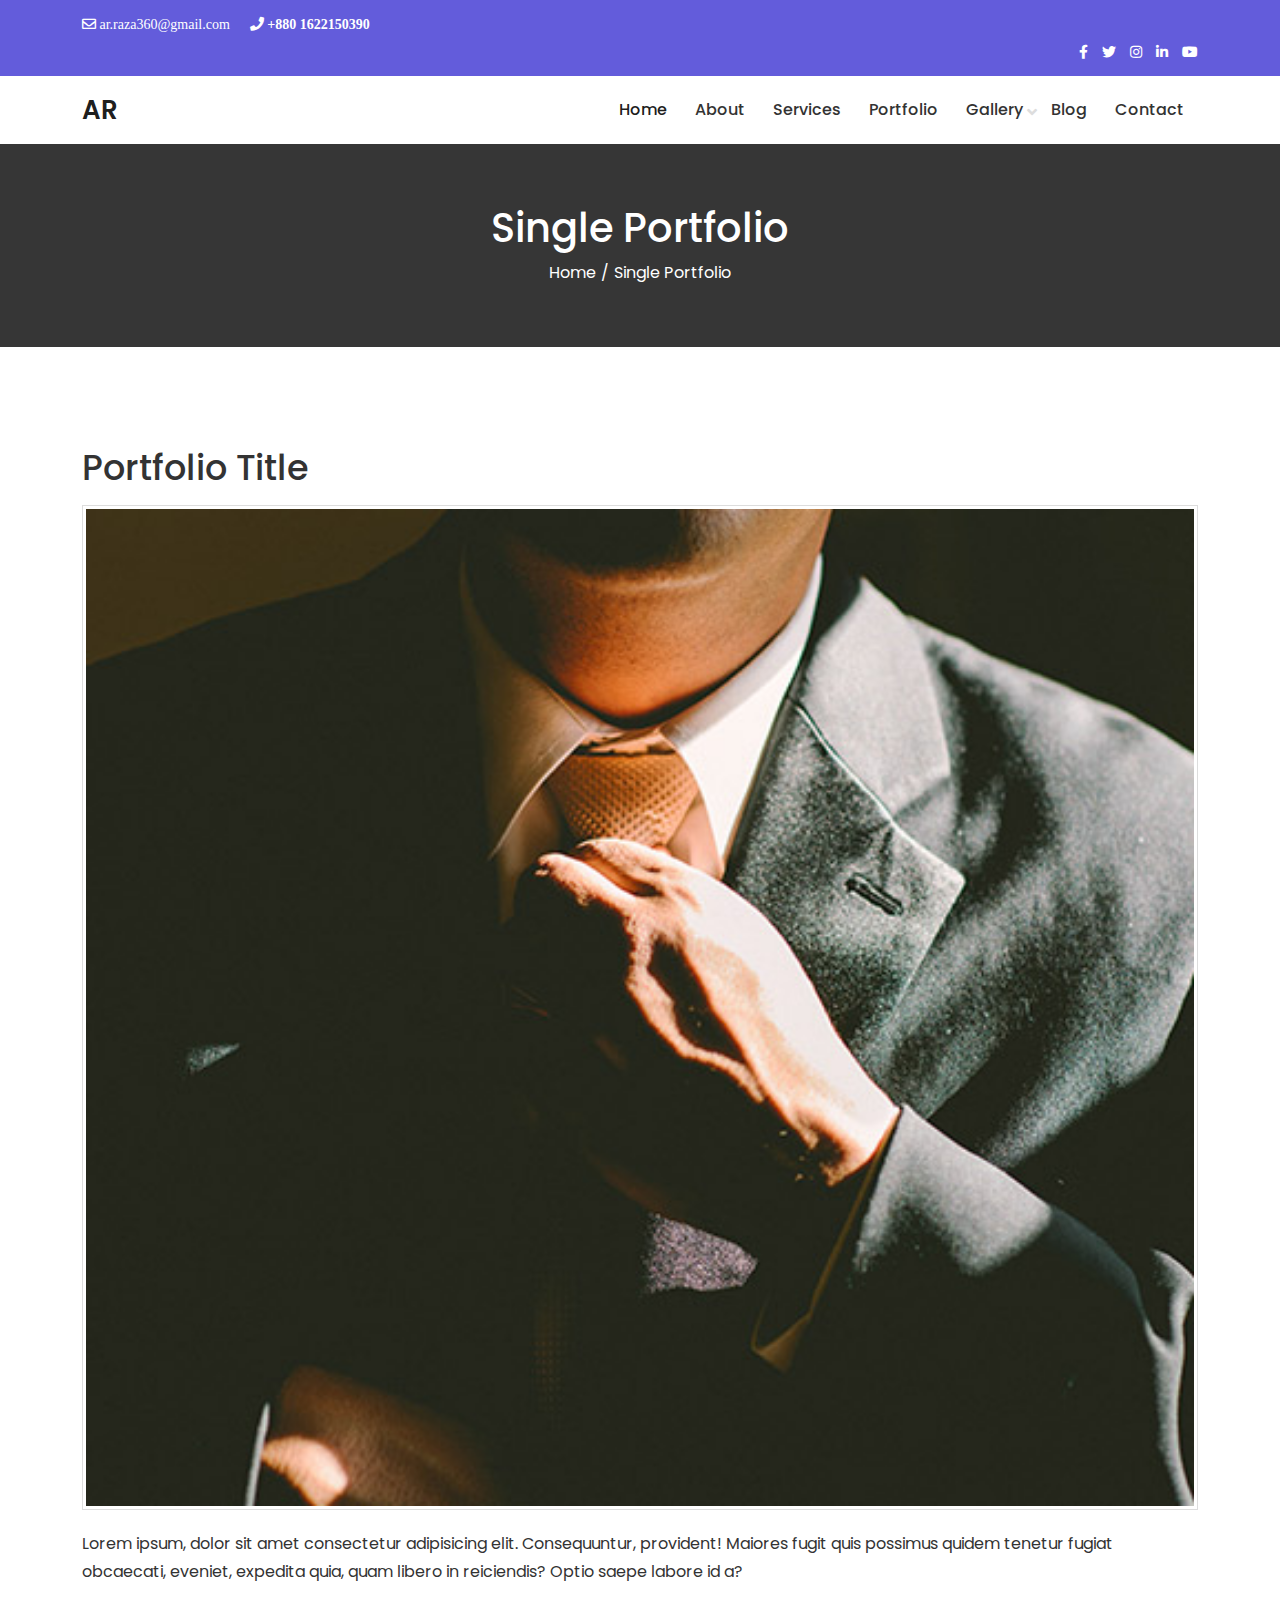
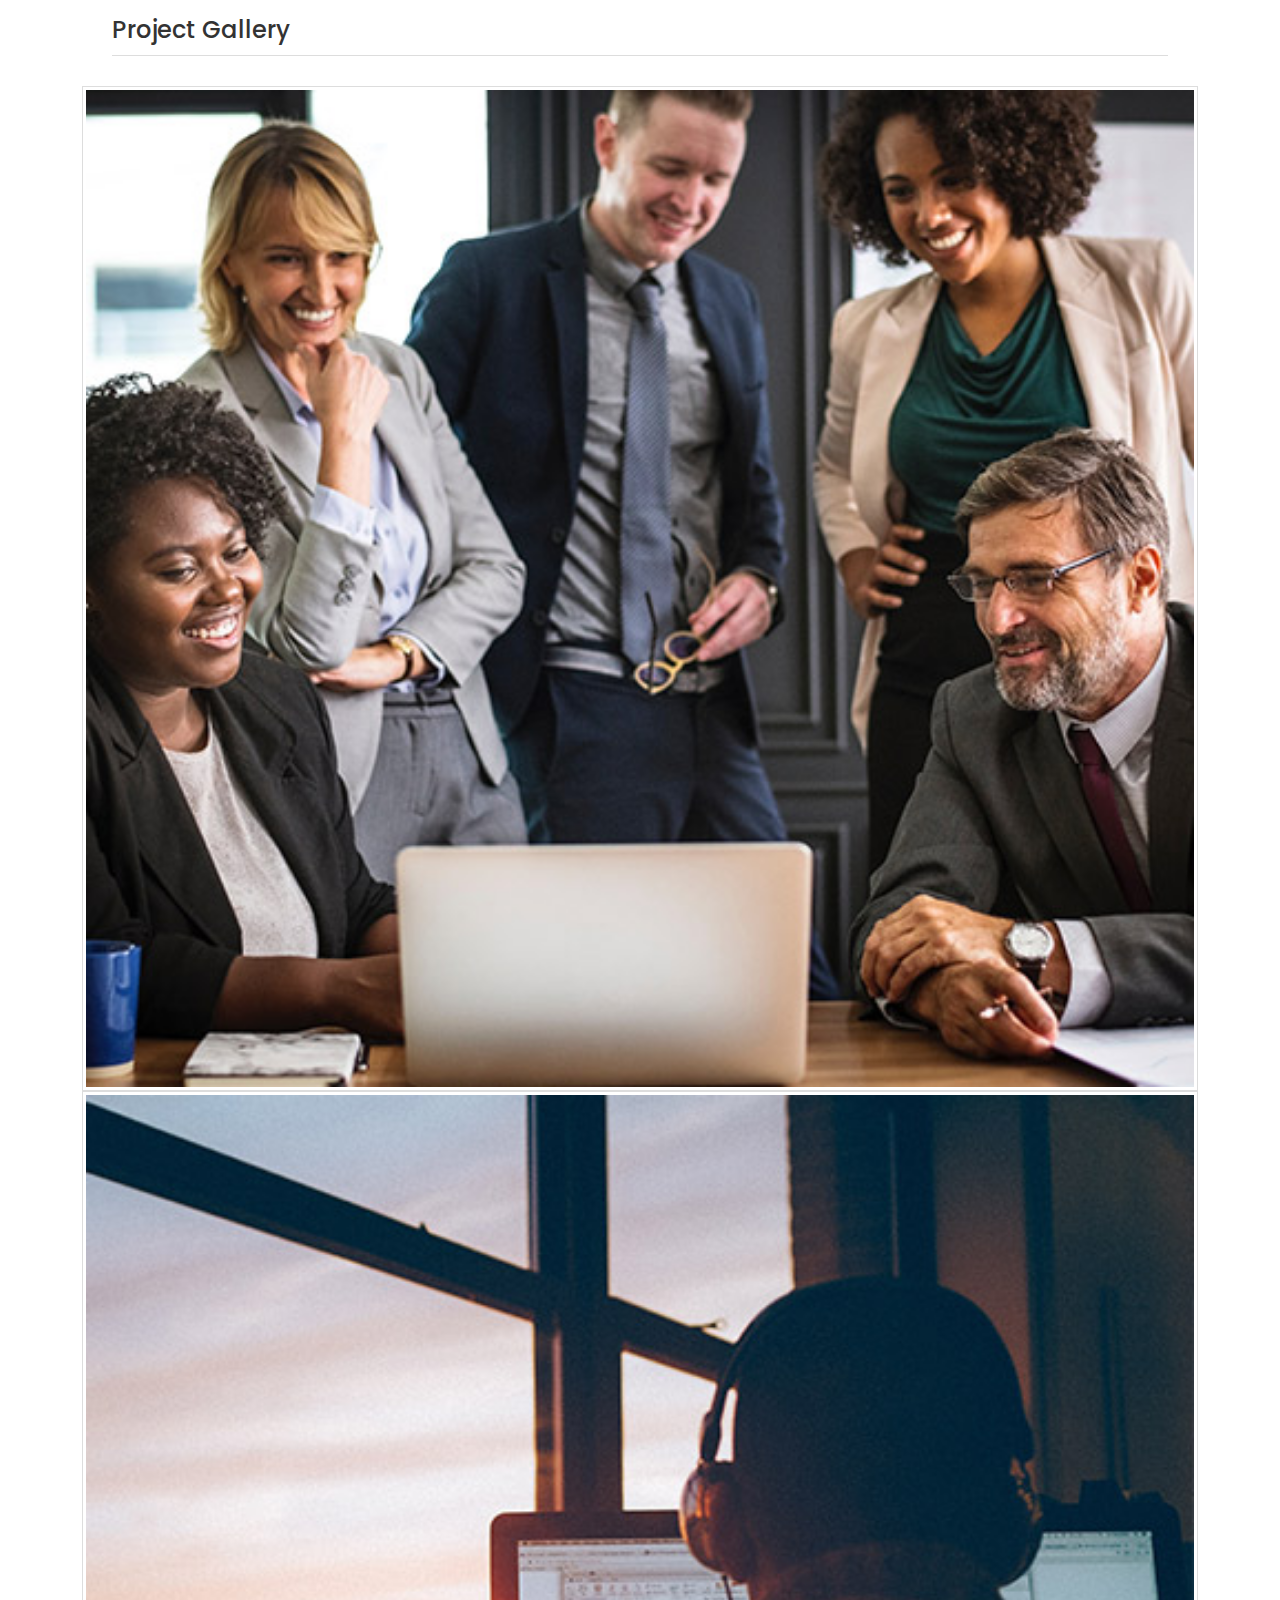
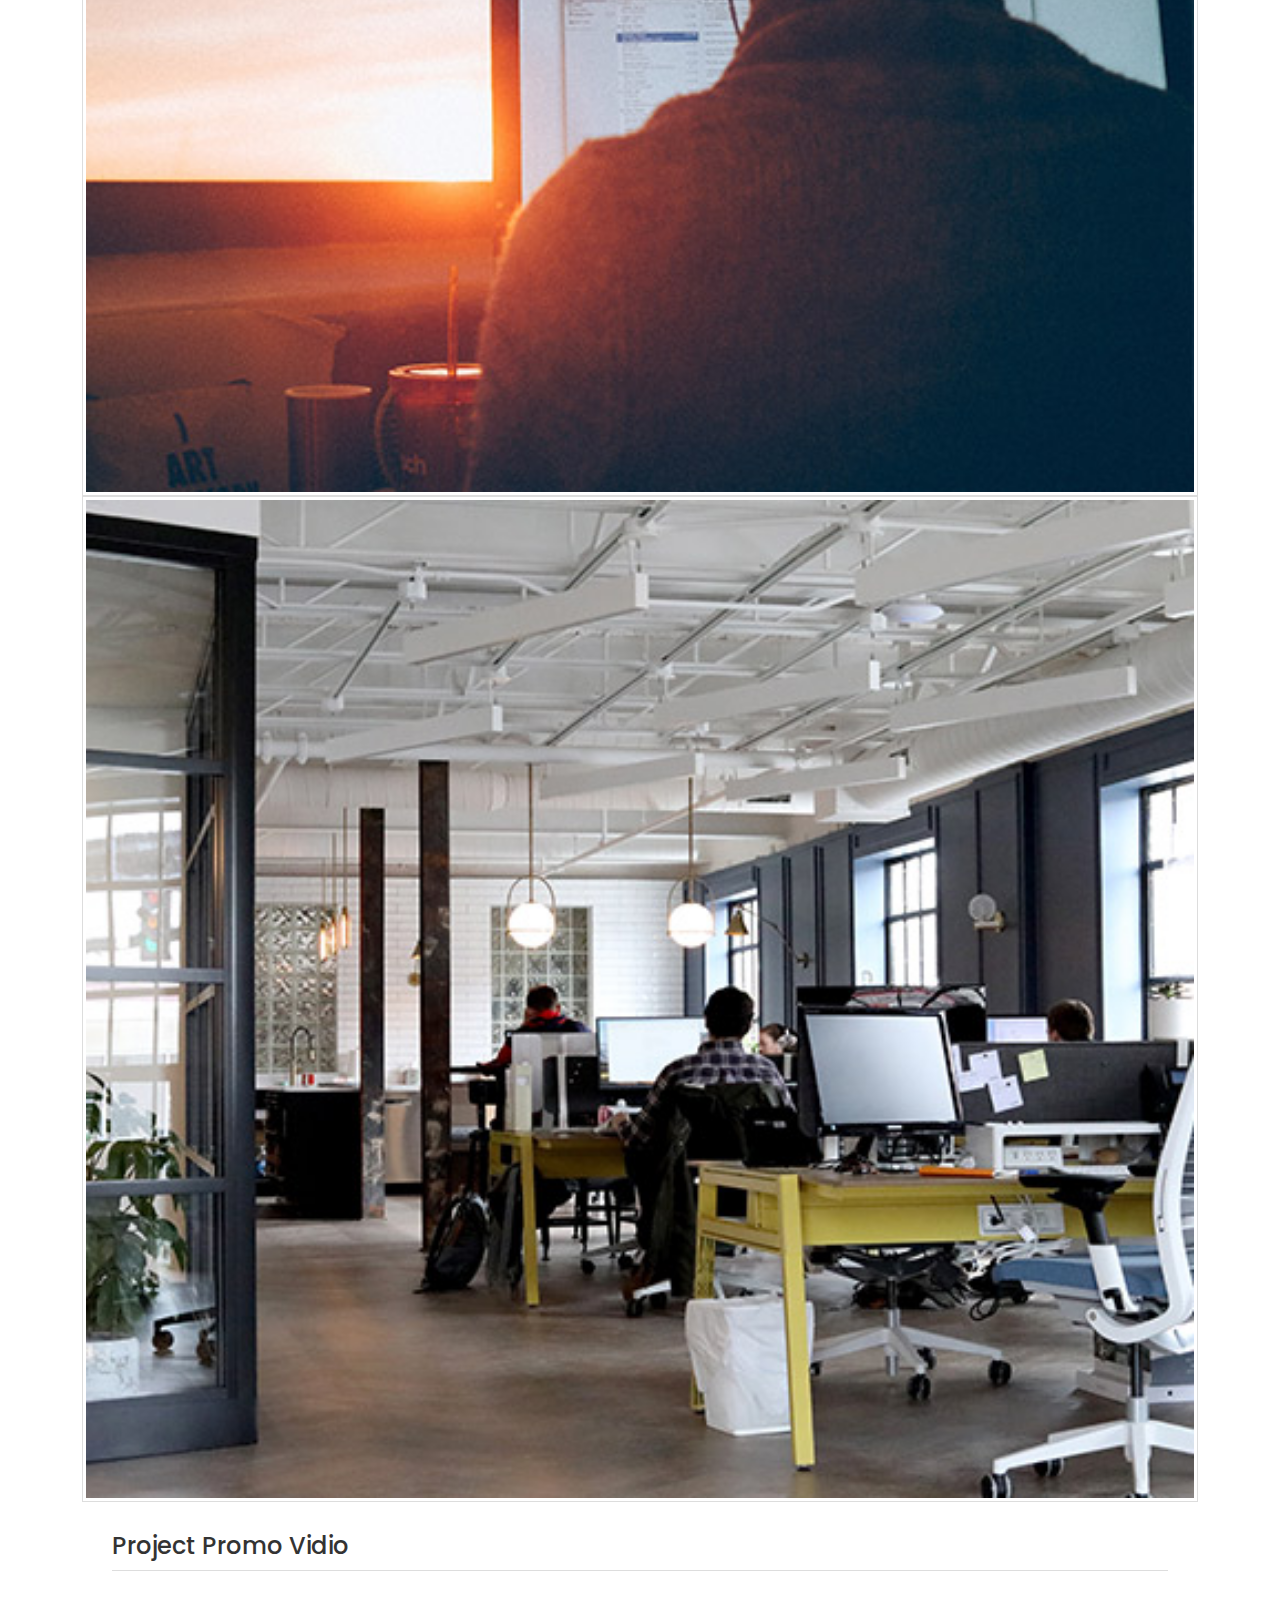
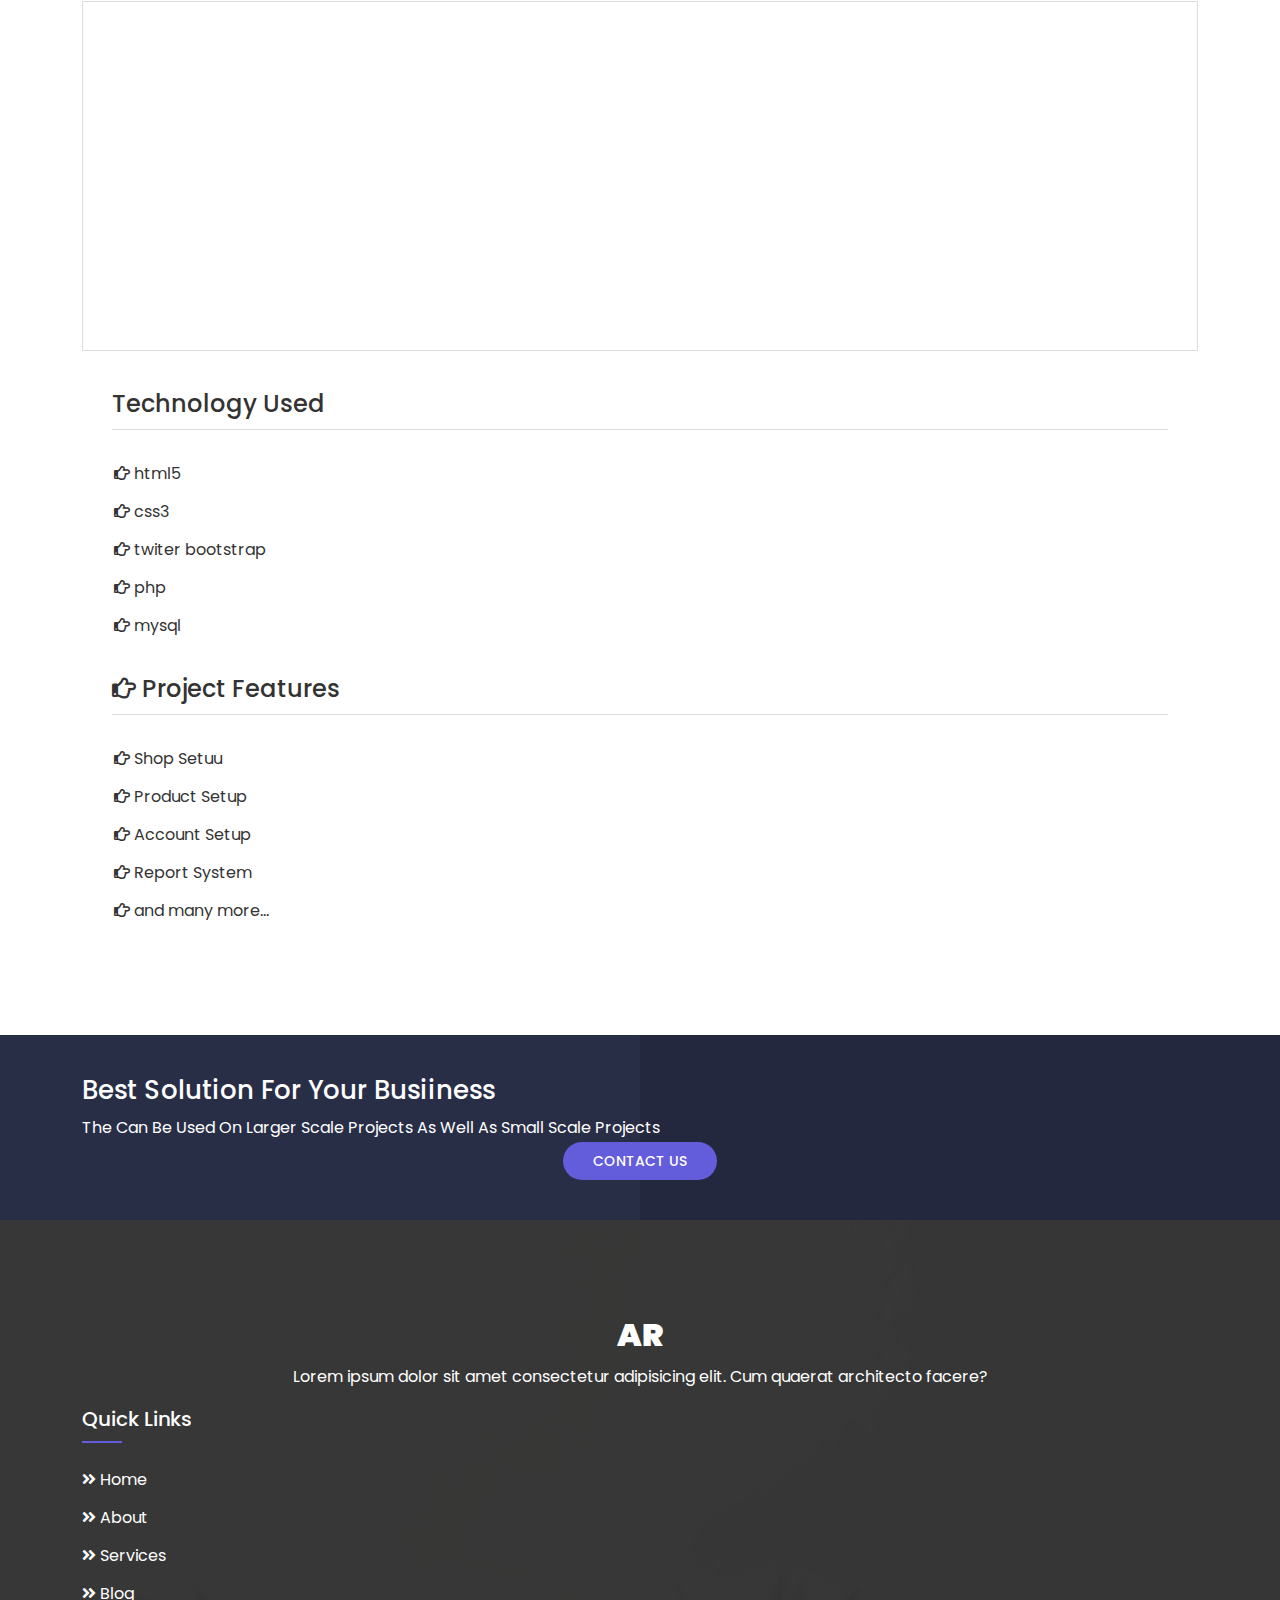
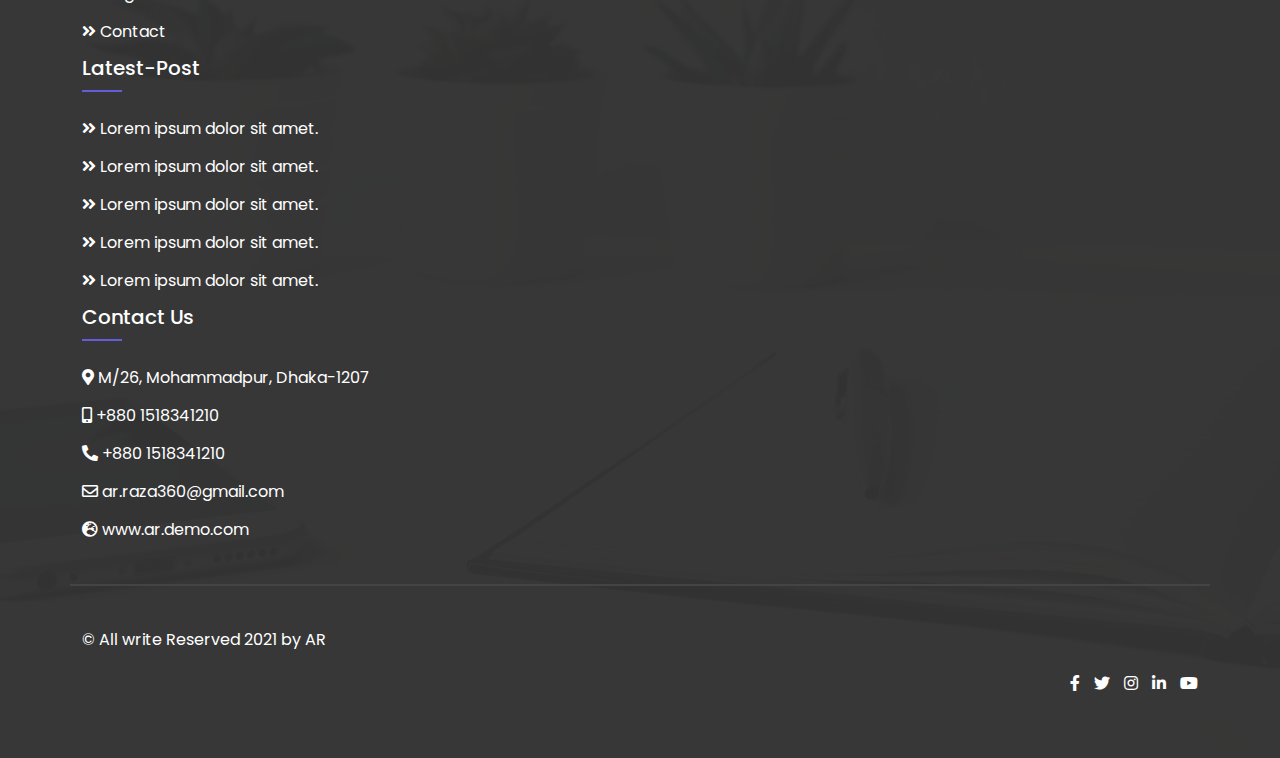
<file: single-portfolio.html>
<!DOCTYPE html>
<html lang="en">
<head>
    <meta charset="UTF-8">
    <meta http-equiv="X-UA-Compatible" content="IE=edge">
    <meta name="viewport" content="width=device-width, initial-scale=1.0">
    <!-----Title----->
    <title>single portfolio  |Multipurpose Business Website </title>
    <!-----bootstrap-css----->
    <link rel="stylesheet" href="assets/css/bootstrap.min.css">
    <!-----owl curosel main-css----->
    <link rel="stylesheet" href="assets/css/owl.carousel.min.css">
    <!-----corusel defolt-css----->
    <link rel="stylesheet" href="assets/css/owl.theme.default.css">
    <!-----fontawesome-css----->
    <link rel="stylesheet" href="assets/css/font-awesome.min.css">
    <!-----main-css----->
    <link rel="stylesheet" href="assets/css/style.css">
</head>
<body>
    <!-----Top Area start here----->
    <section class="top-area">
        <div class="container">
            <div class="row">
                <div class="col-xxl-6">
                    <div class="top-left">
                        <a href="mailto:ar.raza360@gmail.com"><i class="far fa-envelope"> ar.raza360@gmail.com</i></a>
                        <a href="tel:+880 1622150390"><i class="fas fa-phone"> +880 1622150390</i></a>
                    </div>
                </div>
                <div class="col-xxl-6">
                    <div class="top-social">
                        <a href=""><i class="fab fa-facebook-f"></i></a>
                        <a href=""><i class="fab fa-twitter"></i></a>
                        <a href=""><i class="fab fa-instagram"></i></a>
                        <a href=""><i class="fab fa-linkedin-in"></i></a>
                        <a href=""><i class="fab fa-youtube"></i></a>
                    </div>
                </div>
            </div>
        </div>
    </section>
    <!-----top area end here------->

    <!-----header area start here------->
    <section class="header-area">
        <div class="container headerarea">
            <div class="row">
                <div class="col-xxl-12">
                    <nav class="navbar navbar-expand-lg navbar-light">
                          <a class="navbar-brand" href="index.html">AR</a>
                          <button class="navbar-toggler" type="button" data-bs-toggle="collapse" data-bs-target="#navbarNavAltMarkup" aria-controls="navbarNavAltMarkup" aria-expanded="false" aria-label="Toggle navigation">
                            <span class="navbar-toggler-icon"></span>
                          </button>
                          <div class="collapse navbar-collapse justify-content-end" id="navbarNavAltMarkup">
                            <div class="navbar-nav">
                                <ul>
                                    <li><a class="nav-link active" aria-current="page" href="index.html">Home</a></li>
                                    <li> <a class="nav-link" href="about.html">About</a></li>
                                    <li> <a class="nav-link" href="services.html">Services</a></li>
                                    <li><a class="nav-link" href="portfolio.html">Portfolio</a></li>
                                    <li class="caret"> <a class="nav-link" href="#">Gallery</a>
                                        <ul>
                                            <li><a href="gallary.html">gallery-1</a></li>
                                            <li><a href="gallary.html">gallery-2</a></li>
                                            <li><a href="gallary.html">gallery-3</a></li>
                                            <li><a href="gallary.html">gallery-5</a></li>
                                            <li><a href="gallary.html">gallery-6</a></li>
                                        </ul>
                                    </li>
                                    <li><a class="nav-link" href="#">Blog</a></li>
                                    <li><a class="nav-link" href="contact.html">Contact</a></li>
                                </ul> 
                            </div>
                          </div>
                      </nav>
                </div>
            </div>
        </div>
    </section>
    <!-----header area end here------->
    <!-----common area banner start heare----->
    <section class="banner-area">
        <div class="container">
            <div class="row">
                <div class="col-xxl-12 text-center">
                    <h4>single portfolio</h4>
                    <ul>
                        <li><a href="index.html">home</a></li> /
                        <li>single portfolio</li>
                    </ul>
                </div>
            </div>
        </div>
    </section>
    <!-----common area banner end heare----->

    <!-----single portfolio area start here------->
    <section class="single-portfolio pt-100 pb-100">
        <div class="container">
            <div class="row">
                <div class="col-xxl-8">
                    <div class="single-portfolio">
                        <h2>portfolio title</h2>
                        <img src="assets/images/portfolio/01.jpg" alt="single-portfolio">
                        <p>Lorem ipsum, dolor sit amet consectetur adipisicing elit. Consequuntur, provident! Maiores fugit quis possimus quidem tenetur fugiat obcaecati, eveniet, expedita quia, quam libero in reiciendis? Optio saepe labore id a?</p>
                        <div class="title">
                            <h4>project gallery</h4>
                        </div>
                        <div class="row">
                            <div class="col-xxl-4">
                                <img src="assets/images/portfolio/02.jpg" alt="">
                            </div>
                            <div class="col-xxl-4">
                                <img src="assets/images/portfolio/03.jpg" alt="">
                            </div>
                            <div class="col-xxl-4">
                                <img src="assets/images/portfolio/04.jpg" alt="">
                            </div>
                        </div>
                        <div class="title">
                            <h4>project promo vidio</h4>
                        </div>
                        <div class="row">
                            <div class="col-xxl-12">
                                <iframe src="https://www.youtube.com/embed/xOKcI0RaFZM" frameborder="0" allow="accelerometer; autoplay; clipboard-write; encrypted-media; gyroscope; picture-in-picture" allowfullscreen></iframe>
                            </div>
                        </div>
                    </div>
                </div>
                <div class="col-xxl-4">
                    <div class="sidebar">
                        <div class="title">
                            <h4>technology used</h4>
                        </div>
                        <ul>
                            <li><i class="far fa-hand-point-right"></i>  html5</li>
                            <li><i class="far fa-hand-point-right"></i>  css3</li>
                            <li><i class="far fa-hand-point-right"></i>  twiter bootstrap</li>
                            <li><i class="far fa-hand-point-right"></i>  php</li>
                            <li><i class="far fa-hand-point-right"></i>  mysql</li>
                        </ul>
                    </div>
                    <div class="sidebar">
                        <div class="title">
                            <h4><i class="far fa-hand-point-right"></i> project features</h4>
                        </div>
                        <ul>
                            <li><i class="far fa-hand-point-right"></i> Shop Setuu</li>
                            <li><i class="far fa-hand-point-right"></i> Product Setup</li>
                            <li><i class="far fa-hand-point-right"></i> Account Setup</li>
                            <li><i class="far fa-hand-point-right"></i> Report System</li>
                            <li><i class="far fa-hand-point-right"></i> and many more...</li>
                        </ul>
                    </div>
                </div>
            </div>
        </div>
    </section>
    <!-----single  portfolio area end here------->

    <!-----contact area start here------->
    <section class="cta-area">
        <div class="container">
            <div class="row align-items-center">
                <div class="col-xxl-6">
                    <h4>best solution for your busiiness</h4>
                    <p>the can be used on larger scale projects as well as small scale projects</p>
                </div>
                <div class="col-xxl-6 text-center">
                    <a href="#" class="box-btn">contact us <i class="fas fa-angle-double-right"></i></a>
                </div>
            </div>
        </div>
    </section>
    <!-----contact area end here------->

    <!-----contact area end here------->
    <footer class="footer-area bg" style="background-image: url('assets/images/bg-img/bg-footer.jpg');">
        <div class="container">
            <div class="row">
                <div class="col-xxl-3">
                    <div class="single-footer">
                        <h2>AR</h2>
                        <p>Lorem ipsum dolor sit amet consectetur adipisicing elit. Cum quaerat architecto facere?</p>
                    </div>
                </div>
                <div class="col-xxl-2">
                    <div class="single-footer">
                        <h4>quick links</h4>
                        <ul>
                            <li><a href=""><i class="fas fa-angle-double-right"></i> Home</a></li>
                            <li><a href=""><i class="fas fa-angle-double-right"></i> About</a></li>
                            <li><a href=""><i class="fas fa-angle-double-right"></i> Services</a></li>
                            <li><a href=""><i class="fas fa-angle-double-right"></i> Blog</a></li>
                            <li><a href=""><i class="fas fa-angle-double-right"></i> Contact</a></li>
                        </ul>
                    </div>
                </div>
                <div class="col-xxl-4">
                    <div class="single-footer">
                        <h4>latest-post</h4>
                        <ul>
                            <li><a href=""><i class="fas fa-angle-double-right"></i> Lorem ipsum dolor sit amet.</a></li>
                            <li><a href=""><i class="fas fa-angle-double-right"></i> Lorem ipsum dolor sit amet.</a></li>
                            <li><a href=""><i class="fas fa-angle-double-right"></i> Lorem ipsum dolor sit amet.</a></li>
                            <li><a href=""><i class="fas fa-angle-double-right"></i> Lorem ipsum dolor sit amet.</a></li>
                            <li><a href=""><i class="fas fa-angle-double-right"></i> Lorem ipsum dolor sit amet.</a></li>
                        </ul>
                    </div>
                </div>
                <div class="col-xxl-3">
                    <div class="single-footer">
                        <h4>contact us</h4>
                        <ul>
                            <li><i class="fas fa-map-marker-alt"></i> M/26, Mohammadpur, Dhaka-1207</li>
                            <li><i class="fas fa-mobile-alt"></i> +880 1518341210</li>
                            <li><i class="fas fa-phone-alt"></i> +880 1518341210</li>
                            <li><i class="far fa-envelope"></i> ar.raza360@gmail.com</li>
                            <li><i class="fas fa-globe-europe"></i> www.ar.demo.com</li>
                        </ul>
                    </div>
                </div>
            </div>
            <div class="row footer-bottom">
                <div class="col-xxl-6">
                    <div class="copy-right">
                        <p>&copy; All write Reserved 2021 by AR</p>
                    </div>
                </div>
                <div class="col-xxl-6 text-end">
                    <div class="footer-social">
                        <a href=""><i class="fab fa-facebook-f"></i></a>
                        <a href=""><i class="fab fa-twitter"></i></a>
                        <a href=""><i class="fab fa-instagram"></i></a>
                        <a href=""><i class="fab fa-linkedin-in"></i></a>
                        <a href=""><i class="fab fa-youtube"></i></a>
                    </div>
                </div>
            </div>
        </div>
    </footer>
    <!-----contact area end here------->


    <!-----jquery-js----->
    <script src="assets/js/jquery.min.js"></script>
    <!-----bootstrap-js----->
    <script src="assets/js/bootstrap.min.js"></script>
    <!-----popper-js----->
    <script src="assets/js/popper.min.js"></script>
    <!-----Owl corusel-js----->
    <script src="assets/js/owl.carousel.min.js"></script>
    <!-----waypoint-js----->
    
    <!-----counter-js----->
    
    <!-----main-js----->
    <script src="assets/js/main.js"></script>

</body>
</html>
</file>
<file: assets/css/style.css>
@import url('https://fonts.googleapis.com/css2?family=Poppins:wght@300;400;500;600;700;800;900&display=swap');
html, body{
    height: 100%;
}
body{
    font-family: 'Poppins', sans-serif;
    color: #333;
    font-size: 16px;
    font-weight: 400;
    line-height: 28px;
}
a{
    color: #333;
    text-decoration: none;
     transition: .3s;
}
.bg{
    background-size: cover;
    background-position: center;
    position: relative;
    z-index: 2;
}
.bg::before{
    position: absolute;
    content: "";
    width: 100%;
    height: 100%;
    background-color: #333;
    opacity: .75;
    left: 0;
    top: 0;
    z-index: -1;
}

.box-btn {
    color: #fff;
    display: inline-block;
    padding: 5px 30px;
    text-transform: uppercase;
    font-weight: 500;
    font-size: 14px;
    background: #635CDB;
    position: relative;
    border-radius: 50px;
  }
  .box-btn i {
    position: absolute;
    top: 50%;
    transform: translateY(-50%);
    right: 30px;
    transition: .3s;
    opacity: 0;
  }
  .box-btn:hover i {
    right: 15px;
    opacity: 1;
  }
  .box-btn:hover  {
    color: #fff;
  }
  .pt-100{
      padding-top: 100px;
  }
  .pb-100{
      padding-bottom: 100px;
  }

  /*section title css*/
  .section-title {
    position: relative;
    margin-bottom: 100px;
  }
  .section-title h4 {
    text-transform: capitalize;
    font-size: 36px;
    font-weight: 600;
  }
  .section-title:after {
    position: absolute;
    content: "";
    width: 80px;
    height: 2px;
    background-color: #635CDB;
    left: 50%;
    transform: translateX(-50%);
    bottom: 0;
  }
  .section-title:before {
    position: absolute;
    content: "";
    width: 94px;
    height: 2px;
    background-color: #635CDB;
    left: 50%;
    transform: translateX(-50%) rotate(90deg);
    top: 52px;
  }




/*-----top area----*/
.top-area {
	background: #635CDB;
	padding: 10px 0;
}

.top-left a {
    color: #fff;
    margin-right: 16px;
    font-size: 14px;
  }
  .top-social {
    text-align: right;
  }
  .top-social a {
    color: #fff;
    margin-left: 10px;
    font-size: 14px;
  }

  /*-----header section----*/
  .navbar-brand {
    font-size: 26px;
    font-weight: 600;
  }
  .navbar-nav a:hover {
    color: red;
  }
  .navbar-nav a:hover {
    color: #635CDB !important;
  }
  .navbar-light .navbar-nav .nav-link {
	color: #333;
	font-weight: 500;
}




.navbar-nav ul {
  display: flex;
  list-style: none;
  flex-direction: row;
  margin: 0;
  padding: 0;
  list-style: none;
}
.navbar-nav ul li {
  position: relative;
}
.navbar-nav ul li ul {
  position: absolute;
  left: 0;
  top: 100%;
  min-width: 200px;
  display: flex;
  flex-direction: column;
  background-color: #fff;
  z-index: 9;
  box-shadow: 0px 3px 5px 0px rgba(0,0,0,.5);
  opacity: 0;
  visibility: hidden;
  transition: .3s;
  transform: scaleY(0);
  transform-origin: 0 0 0 ;
  padding: 10px 0;
}
.navbar-nav ul li:hover ul{
  opacity: 1;
  visibility: visible;
  transform: scaleY(1);
}
.navbar-nav ul li ul li {
  border-bottom: 1px dashed #ddd;
  padding-bottom: 5px;
  margin-bottom: 5px;
}
.navbar-nav ul li ul li:last-child {
  border-bottom: 0;
  margin-bottom: 0;
}
.navbar-nav ul li ul li a {
  display: block;
  padding: 0 13px;
  font-size: 15px;
}
.navbar {
  padding: 0;
}
.navbar-nav ul li a.nav-link {
  display: block;
  padding: 20px 14px !important;
}
.navbar-nav ul li.caret::after {
  content: "\f107";
  position: absolute;
  font-family: "Font Awesome 5 free";
  font-weight: 700;
  right: 0;
  top: 22px;
  color: #ddd;
}


/* slider section */
.slider-area, .sliders, .single-slide, .slider-area .owl-stage-outer, 
.slider-area .owl-stage, .slider-area .owl-item {
    height: 100%;
    position: relative;
  }
  .slide-content{
      text-align: center;
      color: #fff;
      position: absolute;
      left: 50%;
      top: 50%;
      transform: translate(-50%, -50%);
  }
.slide-content h4 {
  text-transform: capitalize;
  position: relative;
  display: inline-block;
  padding-bottom: 14px;
}
.slide-content h4::before {
  position: absolute;
  content: "";
  width: 80px;
  height: 2px;
  background-color: #635CDB;
  left: 50%;
  transform: translateX(-50%);
  bottom: 0;
}
.slide-content h1 {
    text-transform: uppercase;
    font-weight: 700;
    font-size: 55px;
}

  .slider-area .owl-dots {
      position: absolute;
      right: 40px;
      display: flex;
      top: 50%;
      flex-direction: column;
      transform: translateY(-50%);
  }

  .slider-area .owl-dots button {
      background-color: #fff !important;
      width: 20px;
      height: 20px;
      margin: 5px 0px;
      
  }

  .slider-area .owl-dots .owl-dot.active {
      background-color: #635CDB !important;
      border: none;
  }





  .about-content h4 {
    text-transform: capitalize;
    font-size: 26px;
    position: relative;
    padding-bottom: 10px;
  }
  .about-content h4:before {
    position: absolute;
    content: "";
    width: 40px;
    height: 2px;
    background-color: #635CDB;
    bottom: 0;
    left: 0;
  }
  .single-about {
    display: flex;
    align-items: center;
    margin-bottom: 20px;
  }
  .single-about i {
    font-size: 16px;
    border: 2px solid #635CDB;
    width: 40px;
    height: 40px;
    line-height: 40px;
    text-align: center;
    border-radius: 50%;
    color: #635CDB;
  }
  .icon {
    margin-right: 22px;
  }
  .single-about h4 {
    font-size: 22px;
    text-transform: capitalize;
    position: relative;
    padding-bottom: 10px;
  }
 
  .single-about h4 p {
    display: block;
    font-size: 14px;
    line-height: 24px;
    font-weight: 400;
  }

  .single-about:hover i {
    background: #635CDB;
    color: #fff;
}

  .single-about h4::before {
    position: absolute;
    content: "";
    width: 40px;
    height: 2px;
    background-color: #635CDB;
    bottom: 0;
}


/*   skills area  */

  .skill-area{
    color: #fff;
  }

  .skill-title h4{
    text-transform: uppercase;
    font-size: 22px;
    margin-bottom: 30px;
    position: relative;
    display: inline-block;
    padding-bottom: 10px;
  }
  .skill-title h4::before{
    position: absolute;
    content: "";
    width: 30px;
    height: 2px;
    background-color: #635CDB;
    bottom: 0;
  }



  .accordion .accordion-button {
    background-color: #635CDB;
    color: #fff;
    padding: 10px 15px;
    border-radius: 0 !important;
}
  .accordion .accordion-body{
    background-color: #fff;
    color: #333;
  }

  .accordion .accordion-button:focus{
    border: 0;
    box-shadow: none;
  }

  .progres h4 {
    text-transform: capitalize;
    font-size: 18px;
    margin-bottom: 10px;
}

.progres .progress{
    margin-bottom: 20px;
    height: 20px;
    border-radius: 0;
}

.progress .progress-bar {
    background-color: #635CDB;
}


/*   services css*/

.single-service {
  text-align: center;
  box-shadow: 0px 10px 30px 0px rgba(205, 205, 205, 0.44);
  padding: 20px 30px;
  margin-bottom: 30px;
  border-bottom: 3px solid transparent;
  transition: .3s;
}

.single-service i {
  font-size: 24px;
  background-color: #635CDB;
  color: #fff;
  width: 60px;
  height: 60px;
  line-height: 60px;
  border-radius: 50%;
  margin-bottom: 12px;
  transition: .3s;
}

.single-service h4 {
  text-transform: uppercase;
  font-weight: 600;
  margin: 15px 0;
  font-size: 20px;
}
.single-service:hover{
  border-color: #635CDB;
}
.single-service:hover i{
  border-radius: 0;
}

/*counter css    */

.single-counter {
  background-color: #292e47;
  color: #fff;
  padding: 80px 0;
  display: flex;
  justify-content: center;
  align-items: center;
}

.single-counter i {
  font-size: 20px;
  background-color: red;
  width: 50px;
  height: 50px;
  line-height: 50px;
  text-align: center;
  border-radius: 50%;
  margin-right: 20px;
}

.single-counter h4 span {
  display: block;
  font-size: 30px;
  font-weight: 600;
  margin-bottom: 5px;
}

.single-counter h4 {
  font-size: 18px;
  font-weight: 500;
  text-transform: capitalize;
}
.counter-area .col-xxl-3:nth-child(even) .single-counter {
  background-color: #24283f;
}

/* team area    */

.single-item {
  position: relative;
}

.single-item img {
  width: 100%;
}

.team-content {
  position: absolute;
  left: 0;
  top: 0;
  width: 100%;
  height: 100%;
  display: flex;
  flex-direction: column;
  justify-content: center;
  align-items: center;
  color: #fff;
  z-index: 2;
  visibility: hidden;
  opacity: 0;
  transition: .3s;
}
.single-item:hover .team-content{
  opacity: 1;
  visibility: visible;
}

.team-content a {
  color: #fff;
  margin: 0 5px;
}

.team-content:before {
  position: absolute;
  content: "";
  width: 100%;
  height: 100%;
  background-color: #333;
  left: 0;
  top: 0;
  opacity: .80;
  z-index: -1;
}

.team-content h4 {
  text-transform: capitalize;
  font-weight: 600;
  text-align: center;
}

.team-content h4 span {
  display: block;
  font-size: 16px;
  font-weight: 400;
  margin-top: 5px;
  margin-bottom: 5px;
}

/*  testimonial css  */

.testimonials-area .section-title::before {
	position: absolute;
	content: "";
	width: 69px;
	height: 2px;
	background-color: #635CDB;
	left: 50%;
	transform: translateX(-50%) rotate(90deg);
	top: 42px;
}

  .testimonials-area .section-title {
   color: #fff;
  }

  .single-testimonial img {
    max-width: 100px;
    border-radius: 50%;
    margin: 0 auto;
    margin-bottom: 20px;
    position: relative;
    border: 2px solid #ddd;
    padding: 5px;
  }
  .single-testimonial {
    color: #fff;
    background-color: #333;
    text-align: center;
    padding: 71px;
  }
  .single-testimonial h4 {
    text-transform: capitalize;
    font-size: 20px;
  }
  .single-testimonial h4 span {
    display: block;
    font-size: 16px;
    font-weight: 400;
    margin-top: 8px;
  }
  .owl-item.active.center .single-testimonial {
    background-color: #635CDB;
  }

  /* blog content css*/

  .single-blog {
    border: 1px solid #eee;
  }
  .single-blog img {
    width: 100%;
  }
  .blog-content {
    padding: 20px 30px;
  }
  .blog-title h4 {
    text-transform: capitalize;
    font-size: 22px;
    margin-bottom: 6px;
  }
  .blog-content p {
    margin: 15px 0;
    border-top: 1px dashed #ddd;
    padding-top: 15px;
  }


  /*   contact area   */
 
  .footer-area.bg::before{
    opacity: .98;
  }
  
.cta-area {
  position: relative;
  padding: 40px 0;
  color: #fff;
  z-index: 2;
}
.cta-area::before {
  position: absolute;
  content: "";
  width: 50%;
  height: 100%;
  background-color: #292e47;
  z-index: -1;
  left: 0;
  top: 0;
}

.cta-area:after {
  position: absolute;
  content: "";
  width: 50%;
  height: 100%;
  right: 0;
  top: 0;
  background-color: #24283f;
  z-index: -1;
}
.cta-area p {
  margin-bottom: 0;
  text-transform: capitalize;
}
.cta-area h4 {
  text-transform: capitalize;
  font-size: 26px;
}

/*    footer area css  */

.footer-area {
  padding: 60px 0;
  color: #fff;
}
.single-footer h2 {
  text-transform: uppercase;
  text-align: center;
  font-weight: 900;
  margin-top: 36px;
}
.single-footer p {
  text-align: center;
}
.single-footer h4 {
  text-transform: capitalize;
  font-size: 20px;
  position: relative;
  margin-bottom: 23px;
  padding-bottom: 12px;
}
.single-footer h4:before {
  position: absolute;
  content: "";
  width: 40px;
  height: 2px;
  background-color: #635CDB;
  bottom: 0;
  left: 0;
}
.single-footer ul {
  list-style: none;
  margin: 0;
  padding: 0;
}
.single-footer ul li a {
  color: #fff;
}
.single-footer ul li {
  margin-bottom: 5px;
  padding-bottom: 5px;
}

.row.footer-bottom {
  border-top: 2px solid #444444;
  padding-top: 40px;
  margin-top: 30px;
}
.footer-social a {
  color: #fff;
  margin-left: 10px;
}




/*  banner css  */

.banner-area {
  background-color: #363636;
  padding: 60px 0;
}
.banner-area h4 {
  color: #fff;
  text-transform: capitalize;
  margin-bottom: 0;
  font-size: 40px;
}
.banner-area ul {
  list-style: none;
  margin: 0;
  padding: 0;
  display: flex;
  justify-content: center;
  margin-top: 7px;
  color: #fff;
}
.banner-area ul li {
  margin: 0 5px;
  color: #fff;
  text-transform: capitalize;
}
.banner-area ul li a {
  color: #fff;
}



/*    portfolio css   */

.portfolio-menu {
  list-style: none;
  padding: 0;
  margin: 0;
  display: flex;
  justify-content: center;
  margin-bottom: 60px;
}
.portfolio-menu li {
  border: 1px solid #635CDB;
  padding: 3px 15px;
  text-transform: capitalize;
  margin: 0 5px;
  cursor: pointer;
  display: block;
  transition: .3s;
}
.portfolio-menu li.active{
  background-color: #635CDB;
  color: #fff;
}
.single-portfolio {
  position: relative;
}
.single-portfolio img {
  width: 100%;
}
.portfolio-overlay {
  position: absolute;
  color: #fff;
  left: 0;
  top: 0;
  width: 100%;
  height: 100%;
  display: flex;
  justify-content: center;
  align-items: center;
  text-align: center;
  z-index: 2;
  transition: .3s;
  opacity: 0;
  visibility: hidden;
}
.portfolio-overlay::before {
  position: absolute;
  content: " ";
  width: 100%;
  height: 100%;
  left: 0;
  top: 0;
  background-color: #333;
  opacity: .70;
  z-index: -1;
}
.portfolio-overlay i {
  border: 1px solid #fff;
  padding: 12px;
  border-radius: 50%;
  font-size: 18px;
}
.portfolio-overlay h4 {
  text-transform: capitalize;
  margin-top: 15px;
}
.portfolio-overlay h4 span {
  display: block;
  font-size: 16px;
  font-weight: 400;
}

.single-portfolio:hover .portfolio-overlay{
  opacity: 1;
  visibility: visible;
}


/*   single portfolio css */


.single-portfolio h2 {
  text-transform: capitalize;
  font-size: 35px;
  margin-bottom: 16px;
}
.single-portfolio img {
  width: 100%;
  border: 1px solid #ddd;
  padding: 3px;
}
.single-portfolio p {
  margin: 20px 0;
}
.title h4 {
  text-transform: capitalize;
  font-size: 24px;
  margin-bottom: 20px;
  padding-bottom: 10px;
  border-bottom: 1px solid #ddd;
}
.title {
  margin: 30px;
}
.single-portfolio iframe {
  width: 100%;
  height: 350px;
  border: 1px solid #ddd;
  padding: 3px;
}
.sidebar ul {
  margin: 0;
  padding: 0;
  list-style: none;
}
.sidebar ul li {
  margin-bottom: 5px;
  padding-bottom: 5px;
}
.sidebar ul li {
	margin-left: 32px;
}


/*  gallary items */


.light-box .photos{
    padding-bottom: 20px;
}
.light-box .item{
    padding-bottom: 30px;
}



/* contact area  */


.contact-form input[type="submit"] {
	background-color: #635CDB;
	border: 0px;
	color: #fff;
	cursor: pointer;
}
.contact-form input,
.contact-form textarea {
	width: 100%;
	border: 1px solid #eee;
	text-transform: capitalize;
	padding: 10px;
	margin-bottom: 10px;
	font-weight: 300;
}
.contact-address {
	margin-bottom: 50px;
}

.contact-address i.fa {
	background-color: #635CDB;
	width: 40px;
	height: 40px;
	line-height: 40px;
	font-size: 16px;
	text-align: center;
	border-radius: 50%;
	margin-bottom: 10px;
	color:#fff;
}

.contact-address h4 {
	font-size: 18px;
	text-transform: capitalize;
}

.contact-address h4 span {
	display: block;
	font-size: 16px;
	font-weight: 300;
	margin-top: 9px;
}

.google-map iframe {
    width: 100%;
    height: 333px;
}
</file>
